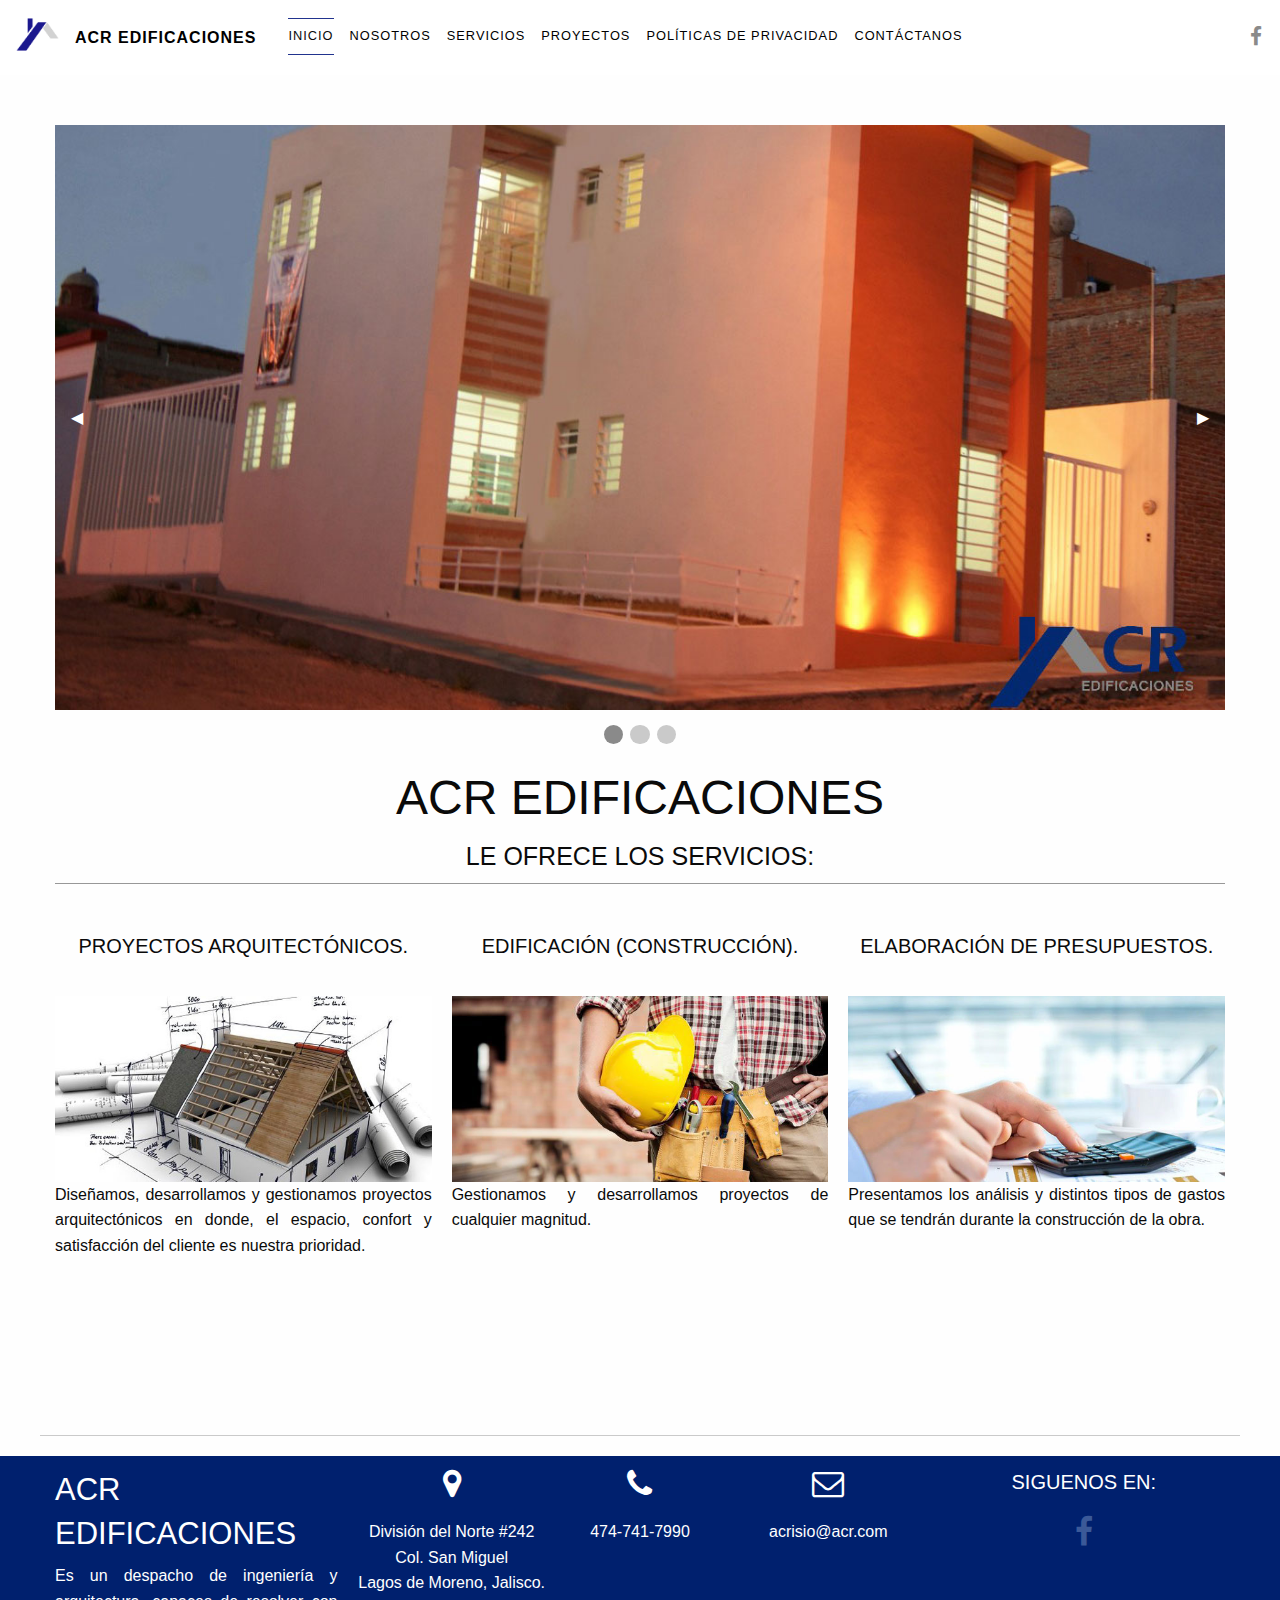
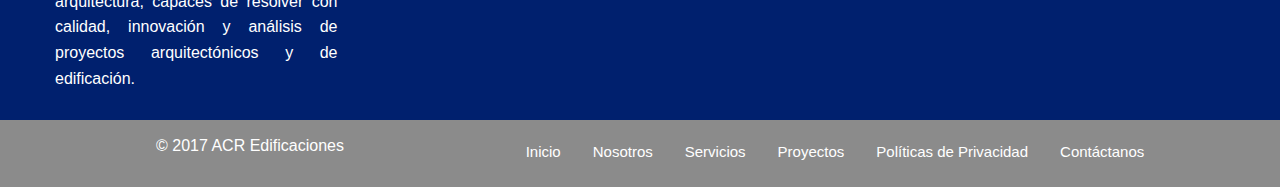
<file: index.html>
<!DOCTYPE html>
<html class="no-js" lang="es" dir="ltr">
  <head>
    <meta charset="utf-8">
    <meta http-equiv="x-ua-compatible" content="ie=edge">
    <meta name="viewport" content="width=device-width, initial-scale=1.0">
    <title>ACR Edificaciones</title>
    <!-- Font Awesome Compressed CSS -->
    <link rel="stylesheet" href="https://maxcdn.bootstrapcdn.com/font-awesome/4.7.0/css/font-awesome.min.css">
    <!-- Foundation Compressed CSS -->
    <link rel="stylesheet" href="/assets/foundation/css/foundation.min.css" />
    <!-- ACR Project Style -->
    <link rel="stylesheet" href="/assets/css/acr-style.css">
    <!-- ACR Project Queries -->
    <link rel="stylesheet" href="/assets/css/acr-queries.css">
  </head>
  <body>
    <!-- SECTION TOP BAR -->
    <section class="acr-navbar">
      <!-- Start of body below -->
      <div class="responsive-nav-social-mobile" data-responsive-toggle="responsive-nav-social" data-hide-for="medium">
        <div class="responsive-nav-social-mobile-left">
          <ul class="menu">
            <li><a href="https://www.facebook.com/"><i class="fa fa-facebook" aria-hidden="true"></i></a></li>
          </ul>
        </div>
        <div class="responsive-nav-social-mobile-right">
          <button class="menu-icon" type="button" data-toggle="responsive-nav-social"></button>
        </div>
      </div>

      <div data-sticky-container>
        <div class="top-bar responsive-nav-social" id="responsive-nav-social" data-sticky data-margin-top="0">
          <div class="top-bar-left responsive-nav-social-left" id="responsive-menu">
            <ul class="menu vertical medium-horizontal menu-hover-lines">
              <li><img src="/assets/img/home/acr-logo.png" height="33" width="43" alt=""></li>
              <li class="menu-text text-logo">ACR Edificaciones</li>
              <li class="active"><a href="#">Inicio</a></li>
              <li><a href="/aboutus.html">Nosotros</a></li>
              <li><a href="/services.html">Servicios</a></li>
              <li><a href="/projects.html">Proyectos</a></li>
              <li><a href="/privacy.html">Políticas de Privacidad</a></li>
              <li><a href="/contact.html">Contáctanos</a></li>
            </ul>
          </div>
          <div class="top-bar-right responsive-nav-social-right hide-for-small-only">
            <ul class="menu">
              <li><a href="https://www.facebook.com/"><i class="fa fa-facebook" aria-hidden="true"></i></a></li>
            </ul>
          </div>
        </div>
      </div>
    </section>

    <!-- SECTION HERO -->
    <section class="acr-hero">
      <div class="orbit grid-container" role="region" aria-label="Favorite Space Pictures" data-orbit>
        <ul class="orbit-container">
          <button class="orbit-previous"><span class="show-for-sr">Previous Slide</span>&#9664;&#xFE0E;</button>
          <button class="orbit-next"><span class="show-for-sr">Next Slide</span>&#9654;&#xFE0E;</button>
          <li class="is-active orbit-slide">
            <img class="orbit-image" src="/assets/img/home/acr-slide-1.jpg" alt="slide-1">
            <!--  <figcaption class="orbit-caption"></figcaption> -->

          </li>
          <li class="orbit-slide">
            <img class="orbit-image" <img class="orbit-image" src="/assets/img/home/acr-slide-2.jpg" alt="slide-2">
            <!-- <figcaption class="orbit-caption"></figcaption> -->

          </li>
          <li class="orbit-slide">
            <img class="orbit-image" <img class="orbit-image" src="/assets/img/home/acr-slide-3.jpg" alt="slide-3">
            <!--  <figcaption class="orbit-caption"></figcaption> -->

          </li>
        </ul>
        <nav class="orbit-bullets">
          <button class="is-active" data-slide="0"><span class="show-for-sr">First slide details.</span><span class="show-for-sr">Current Slide</span></button>
          <button data-slide="1"><span class="show-for-sr">Second slide details.</span></button>
          <button data-slide="2"><span class="show-for-sr">Third slide details.</span></button>
        </nav>
      </div>
    </section>


    <section class="acr-main">
      <div class="main-content grid-container">
        <div class="main-title">
          <h1>ACR Edificaciones</h1>
          <h4>Le ofrece los servicios:</h4>
        </div>
        <div class="main-projects">
          <div class="projects-content lay-grid-slideis1to3">
            <div class="grid-slideis1to3-is1">
              <h5>Proyectos arquitectónicos.</h5>
            </div>
            <div class="grid-slideis1to3-is2"></div>
            <div class="grid-slideis1to3-is3">
              <p class="text-justify">
                Diseñamos, desarrollamos y gestionamos proyectos arquitectónicos en
      donde, el espacio, confort y satisfacción del cliente es nuestra prioridad.
              </p>
            </div>
          </div>
        </div>
        <div class="main-building">
          <div class="building-content lay-grid-slideis1to3">
            <div class="grid-slideis1to3-is1">
              <h5>Edificación (construcción).</h5>
            </div>
            <div class="grid-slideis1to3-is2"></div>
            <div class="grid-slideis1to3-is3">
                <p class="text-justify">Gestionamos y desarrollamos proyectos de cualquier magnitud.</p>
            </div>
          </div>
        </div>
        <div class="main-budget">
          <div class="budget-content lay-grid-slideis1to3">
            <div class="grid-slideis1to3-is1">
              <h5>Elaboración de presupuestos.</h5>
            </div>
            <div class="grid-slideis1to3-is2"></div>
            <div class="grid-slideis1to3-is3">
              <p class="text-justify">
                Presentamos los análisis y distintos tipos de gastos que se tendrán durante la construcción de la obra.
              </p>
            </div>
          </div>
        </div>
      </div>
      <hr>
    </section>





    <!-- SECTION FOOTER -->
    <section class="acr-footer">
      <div class="acr-footer-content">
        <!-- FOOTER UP -->
        <div class="acr-footer-enterprise footer-slideis1">

          <div class="enterprise-content grid-container">
            <!-- ENTERPRISE -->
            <div class="brand">
              <h3>ACR Edificaciones</h3>
              <p class="text-justify">Es un despacho de ingeniería y arquitectura, capaces de resolver con calidad, innovación y análisis de proyectos arquitectónicos y de edificación.</p>
            </div>
            <!-- CONTACT -->
            <div class="contacts">

              <div class="contacts-content">

                <div class="address">
                  <p class="text-center"><i class="fa fa-map-marker fa-2x" aria-hidden="true"></i></p>
                  <p class="text-center"><a href="/contact.html">División del Norte #242 <br> Col. San Miguel <br>Lagos de Moreno, Jalisco.</a></p>
                </div>
                <div class="phone">
                  <p class="text-center"><i class="fa fa-phone fa-2x" aria-hidden="true"></i></p>
                  <p class="text-center"><a href="474-741-7990">474-741-7990</a></p>
                </div>
                <div class="email">
                  <p class="text-center"><i class="fa fa-envelope-o fa-2x" aria-hidden="true"></i></p>
                  <p class="text-center"><a href="acrisio@acr.com">acrisio@acr.com</a></p>
                </div>
              </div>
            </div>
            <!-- SOCIAL -->
            <div class="social">
              <h5>Siguenos en:</h5>
              <a href="#" class="social-icon-button facebook"><i class="fa fa-facebook" aria-hidden="true"></i><span></span></a>
            </div>
          </div>
        </div>

        <!-- FOOTER DOWN -->
        <div class="acr-footer-links footer-slideis2">
          <div class="links-content grid-container">
           <div class="year-made">
             <p>© 2017 ACR Edificaciones</p>
           </div>
           <div class="sub-menu">
             <ul class="menu menu-footer">
               <li><a href="/">Inicio</a></li>
               <li><a href="/aboutus.html">Nosotros</a></li>
               <li><a href="/services.html">Servicios</a></li>
               <li><a href="/projects.html">Proyectos</a></li>
               <li><a href="/privacy.html">Políticas de Privacidad</a></li>
               <li><a href="/contact.html">Contáctanos</a></li>
             </ul>
           </div>
        </div>
      </div>
    </section>


    <script src="/assets/foundation/js/vendor/jquery.js"></script>
    <script src="/assets/foundation/js/vendor/what-input.js"></script>
    <script src="/assets/foundation/js/vendor/foundation.min.js"></script>
    <script>
      $(document).foundation();
    </script>

  </body>
</html>
</file>
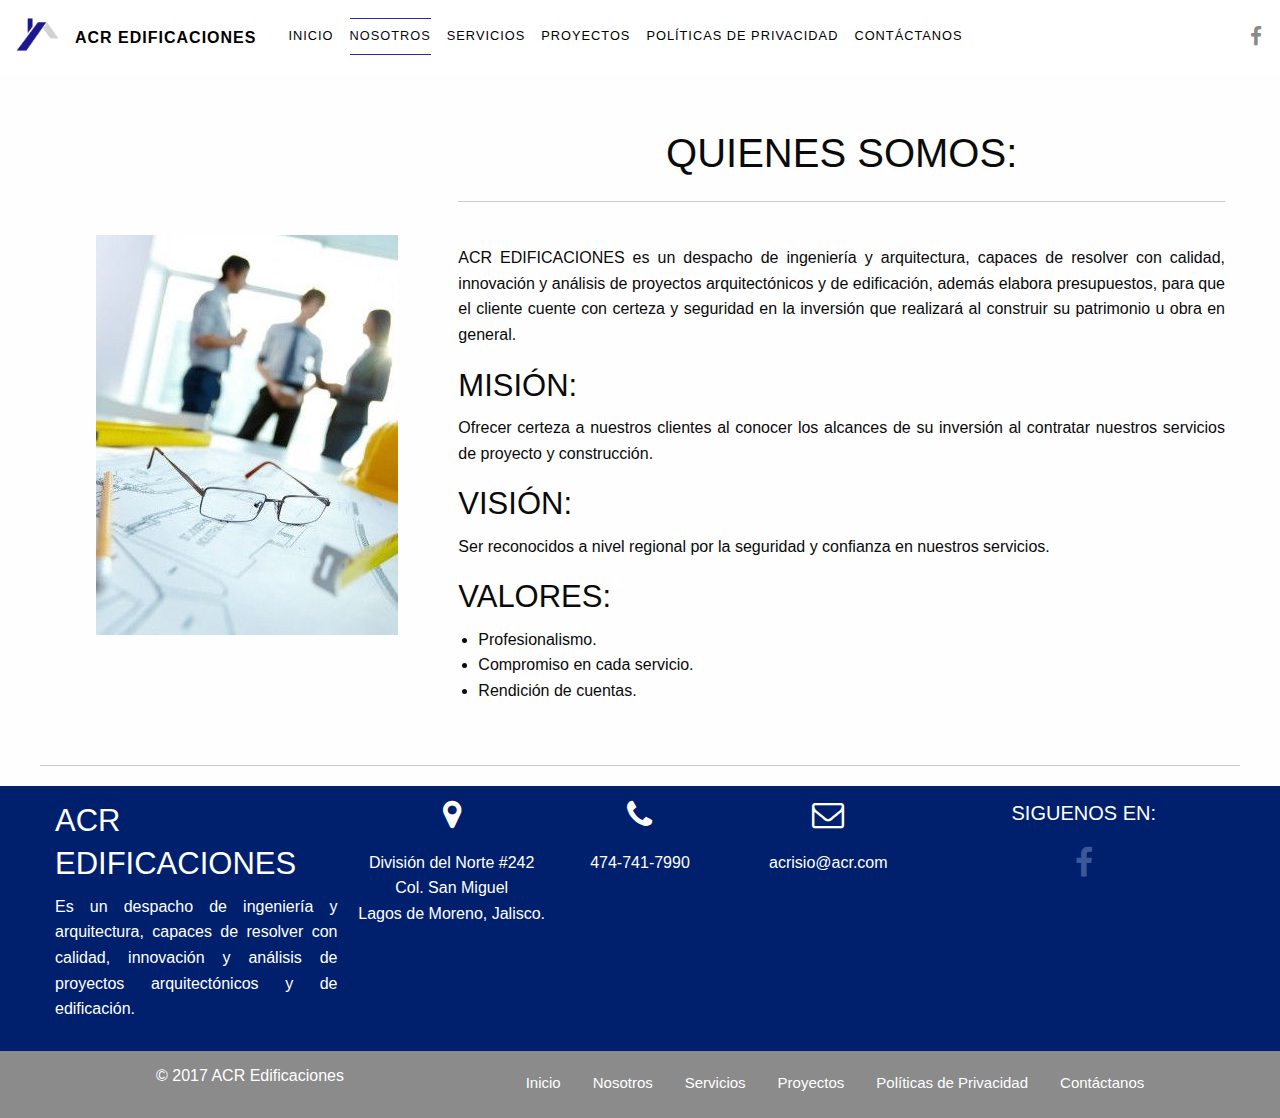
<file: aboutus.html>
<!DOCTYPE html>
<html>
  <head>
    <meta charset="utf-8">
    <meta http-equiv="x-ua-compatible" content="ie=edge">
    <meta name="viewport" content="width=device-width, initial-scale=1.0">
    <title>About Us - ACR Edificaciones</title>
    <link href="https://fonts.googleapis.com/css?family=Open+Sans" rel="stylesheet">
    <!-- Font Awesome Compressed CSS -->
    <link rel="stylesheet" href="https://maxcdn.bootstrapcdn.com/font-awesome/4.7.0/css/font-awesome.min.css">
    <!-- Foundation Compressed CSS -->
    <link rel="stylesheet" href="/assets/foundation/css/foundation.min.css" />
    <!-- ACR Project Fonts -->
    <link rel="stylesheet" href="/assets/css/acr-fonts.css" />
    <!-- ACR Project Style -->
    <link rel="stylesheet" href="/assets/css/acr-style.css">
    <!-- ACR Project Queries -->
    <link rel="stylesheet" href="/assets/css/acr-queries.css">
  </head>
  <body>
    <!-- SECTION TOP BAR -->
    <section class="acr-navbar">
      <!-- Start of body below -->
      <div class="responsive-nav-social-mobile" data-responsive-toggle="responsive-nav-social" data-hide-for="medium">
        <div class="responsive-nav-social-mobile-left">
          <ul class="menu">
            <li><a href="https://www.facebook.com/"><i class="fa fa-facebook" aria-hidden="true"></i></a></li>
          </ul>
        </div>
        <div class="responsive-nav-social-mobile-right">
          <button class="menu-icon" type="button" data-toggle="responsive-nav-social"></button>
        </div>
      </div>

      <div data-sticky-container>
        <div class="top-bar responsive-nav-social" id="responsive-nav-social" data-sticky data-margin-top="0">
          <div class="top-bar-left responsive-nav-social-left" id="responsive-menu">
            <ul class="menu vertical medium-horizontal menu-hover-lines">
              <li><img src="/assets/img/home/acr-logo.png" height="33" width="43" alt=""></li>
              <li class="menu-text text-logo">ACR Edificaciones</li>
              <li><a href="/">Inicio</a></li>
              <li class="active"><a href="#">Nosotros</a></li>
              <li><a href="/services.html">Servicios</a></li>
              <li><a href="/projects.html">Proyectos</a></li>
              <li><a href="/privacy.html">Políticas de Privacidad</a></li>
              <li><a href="/contact.html">Contáctanos</a></li>
            </ul>
          </div>
          <div class="top-bar-right responsive-nav-social-right hide-for-small-only">
            <ul class="menu">
              <li><a href="https://www.facebook.com/"><i class="fa fa-facebook" aria-hidden="true"></i></a></li>
            </ul>
          </div>
        </div>
      </div>
    </section>


    <section class="acr-aboutus">
      <div class="aboutus-content grid-container">

        <div class="title">
          <h2 class="text-center">Quienes somos:</h2>
          <hr>
        </div>
        <div class="desc">
          <p class="text-justify">
            ACR EDIFICACIONES es un despacho de ingeniería y arquitectura, capaces de resolver con calidad, innovación y análisis de proyectos arquitectónicos y de edificación, además elabora presupuestos, para que el cliente cuente con certeza y seguridad en la inversión que realizará al construir su patrimonio u obra en general.
          </p>


          <h3>Misión:</h3>
          <p class="text-justify">Ofrecer certeza a nuestros clientes al conocer los alcances de su inversión al contratar nuestros servicios de proyecto y construcción.</p>

          <h3>Visión:</h3>
          <p class="text-justify">Ser reconocidos a nivel regional por la seguridad y confianza en nuestros servicios.</p>

          <!--
          <h3>Objetivo:</h3>
          <p class="text-justify">Posicionamiento en el mercado. (Servir con responsabilidad, en relación al cliente o servicio).</p> -->

          <h3>Valores:</h3>
          <ul>
            <li>Profesionalismo.</li>
            <li>Compromiso en cada servicio.</li>
            <li>Rendición de cuentas.</li>
          </ul>
        </div>
        <div class="image">
          <img src="/assets/img/aboutus/acr-aboutus.jpg" alt="">
        </div>
      </div>
      <hr>
    </section>

    <!-- SECTION FOOTER -->
    <section class="acr-footer">
      <div class="acr-footer-content">
        <!-- FOOTER UP -->
        <div class="acr-footer-enterprise footer-slideis1">

          <div class="enterprise-content grid-container">
            <!-- ENTERPRISE -->
            <div class="brand">
              <h3>ACR Edificaciones</h3>
              <p class="text-justify">Es un despacho de ingeniería y arquitectura, capaces de resolver con calidad, innovación y análisis de proyectos arquitectónicos y de edificación.</p>
            </div>
            <!-- CONTACT -->
            <div class="contacts">

              <div class="contacts-content">

                <div class="address">
                  <p class="text-center"><i class="fa fa-map-marker fa-2x" aria-hidden="true"></i></p>
                  <p class="text-center"><a href="/contact.html">División del Norte #242 <br> Col. San Miguel <br>Lagos de Moreno, Jalisco.</a></p>
                </div>
                <div class="phone">
                  <p class="text-center"><i class="fa fa-phone fa-2x" aria-hidden="true"></i></p>
                  <p class="text-center"><a href="474-741-7990">474-741-7990</a></p>
                </div>
                <div class="email">
                  <p class="text-center"><i class="fa fa-envelope-o fa-2x" aria-hidden="true"></i></p>
                  <p class="text-center"><a href="acrisio@acr.com">acrisio@acr.com</a></p>
                </div>
              </div>
            </div>
            <!-- SOCIAL -->
            <div class="social">
              <h5>Siguenos en:</h5>
              <a href="#" class="social-icon-button facebook"><i class="fa fa-facebook" aria-hidden="true"></i><span></span></a>
            </div>
          </div>
        </div>

        <!-- FOOTER DOWN -->
        <div class="acr-footer-links footer-slideis2">
          <div class="links-content grid-container">
           <div class="year-made">
             <p>© 2017 ACR Edificaciones</p>
           </div>
           <div class="sub-menu">
             <ul class="menu menu-footer">
               <li><a href="/">Inicio</a></li>
               <li><a href="/aboutus.html">Nosotros</a></li>
               <li><a href="/services.html">Servicios</a></li>
               <li><a href="/projects.html">Proyectos</a></li>
               <li><a href="/privacy.html">Políticas de Privacidad</a></li>
               <li><a href="/contact.html">Contáctanos</a></li>
             </ul>
           </div>
        </div>
      </div>
    </section>


    <script src="/assets/foundation/js/vendor/jquery.js"></script>
    <script src="/assets/foundation/js/vendor/what-input.js"></script>
    <script src="/assets/foundation/js/vendor/foundation.min.js"></script>
    <script>
      $(document).foundation();
    </script>
  </body>
</html>
</file>
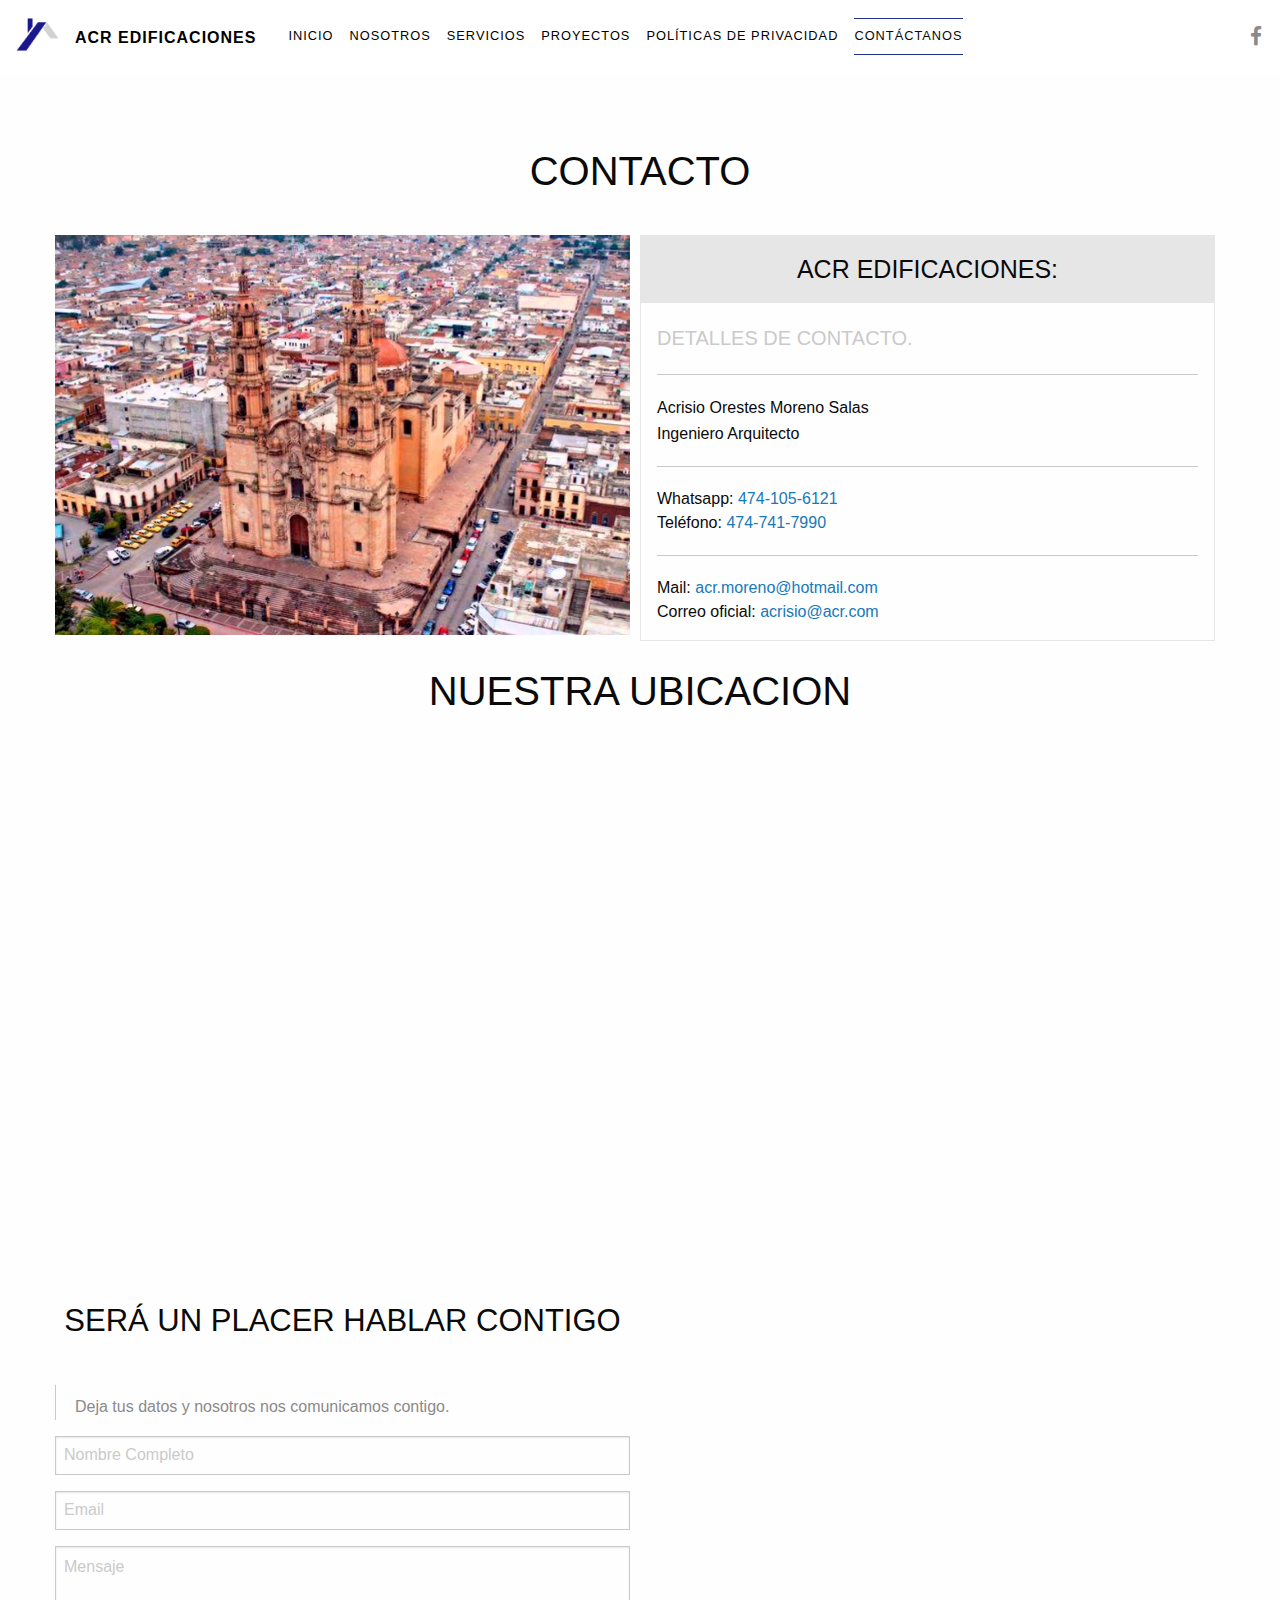
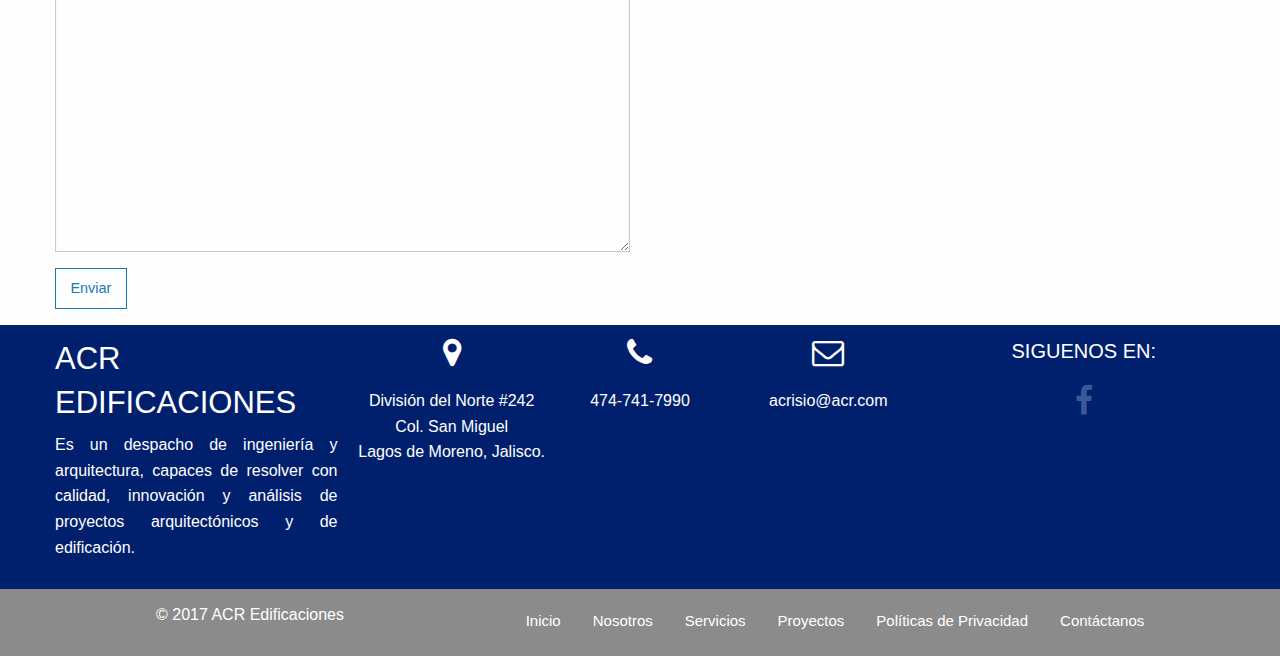
<file: contact.html>
<!DOCTYPE html>
<html>
  <head>
    <meta charset="utf-8">
    <meta http-equiv="x-ua-compatible" content="ie=edge">
    <meta name="viewport" content="width=device-width, initial-scale=1.0">
    <title>Contacto - ACR Edificaciones</title>
    <link href="https://fonts.googleapis.com/css?family=Open+Sans" rel="stylesheet">
    <!-- Font Awesome Compressed CSS -->
    <link rel="stylesheet" href="https://maxcdn.bootstrapcdn.com/font-awesome/4.7.0/css/font-awesome.min.css">
    <!-- Foundation Compressed CSS -->
    <link rel="stylesheet" href="/assets/foundation/css/foundation.min.css" />
    <!-- ACR Project Fonts -->
    <link rel="stylesheet" href="/assets/css/acr-fonts.css" />
    <!-- ACR Project Style -->
    <link rel="stylesheet" href="/assets/css/acr-style.css">
    <!-- ACR Project Queries -->
    <link rel="stylesheet" href="/assets/css/acr-queries.css">
  </head>
  <body>
    <!-- SECTION TOP BAR -->
    <section class="acr-navbar">
      <!-- Start of body below -->
      <div class="responsive-nav-social-mobile" data-responsive-toggle="responsive-nav-social" data-hide-for="medium">
        <div class="responsive-nav-social-mobile-left">
          <ul class="menu">
            <li><a href="https://www.facebook.com/"><i class="fa fa-facebook" aria-hidden="true"></i></a></li>
          </ul>
        </div>
        <div class="responsive-nav-social-mobile-right">
          <button class="menu-icon" type="button" data-toggle="responsive-nav-social"></button>
        </div>
      </div>

      <div data-sticky-container>
        <div class="top-bar responsive-nav-social" id="responsive-nav-social" data-sticky data-margin-top="0">
          <div class="top-bar-left responsive-nav-social-left" id="responsive-menu">
            <ul class="menu vertical medium-horizontal menu-hover-lines">
              <li><img src="/assets/img/home/acr-logo.png" height="33" width="43" alt=""></li>
              <li class="menu-text text-logo">ACR Edificaciones</li>
              <li><a href="/">Inicio</a></li>
              <li><a href="/aboutus.html">Nosotros</a></li>
              <li><a href="/services.html">Servicios</a></li>
              <li><a href="/projects.html">Proyectos</a></li>
              <li><a href="/privacy.html">Políticas de Privacidad</a></li>
              <li class="active"><a href="#">Contáctanos</a></li>
            </ul>
          </div>
          <div class="top-bar-right responsive-nav-social-right hide-for-small-only">
            <ul class="menu">
              <li><a href="https://www.facebook.com/"><i class="fa fa-facebook" aria-hidden="true"></i></a></li>
            </ul>
          </div>
        </div>
      </div>
    </section>

    <section class="acr-contact">
      <div class="acr-contact-content grid-container">
        <div class="contact-card-title lay-flex flex-center">
           <h2>Contacto</h2>
        </div>
        <div class="contact-card-image"></div>
        <div class="contact-card-content">
          <div class="card">
              <div class="card-divider lay-flex flex-center">
                <h4>ACR Edificaciones:</h4>
              </div>
              <div class="card-section">
                <h4><small>Detalles de contacto.</small></h4>
                <hr>
                <p>
                  Acrisio Orestes Moreno Salas <br>
                  Ingeniero Arquitecto <br>
                  <hr>
                  Whatsapp: <a href="474-105-6121">474-105-6121</a><br>
                  Teléfono: <a href="474-741-7990">474-741-7990</a><br>
                  <hr>
                  Mail: <a href="acr.moreno@hotmail.com">acr.moreno@hotmail.com</a><br>
                  Correo oficial: <a href="acrisio@acr.com">acrisio@acr.com</a><br>
                </p>
              </div>
            </div>
        </div>
        <div class="contact-map-title lay-flex flex-center">
          <h2>Nuestra Ubicacion</h2>
        </div>
        <div class="contact-map-content"><iframe src="https://www.google.com/maps/embed?pb=!1m18!1m12!1m3!1d3715.6391911657665!2d-101.93281348506163!3d21.364722485817307!2m3!1f0!2f0!3f0!3m2!1i1024!2i768!4f13.1!3m3!1m2!1s0x842bd24c3fd7f3ad%3A0x15b57fd3280bc050!2sAv+Divisi%C3%B3n+del+Nte+242%2C+San+Miguel%2C+47420+Lagos+de+Moreno%2C+Jal.!5e0!3m2!1ses-419!2smx!4v1504514683412" width="100%" height="100%" frameborder="0" style="border:0" allowfullscreen></iframe></div>
        <div class="contact-form-title lay-flex flex-center">
          <h3 class="contact-us-header">Será un placer hablar contigo</h3>
        </div>
        <div class="contact-form-content">
          <blockquote>Deja tus datos y nosotros nos comunicamos contigo.</blockquote>
          <form class="contact-us-form">
              <input type="text" placeholder="Nombre Completo">
              <input type="email" placeholder="Email">
              <textarea name="message" id="" rows="12" placeholder="Mensaje"></textarea>
              <div class="contact-us-form-actions">
                <input type="submit" class="hollow button" value="Enviar" />
              </div>
            </form>
        </div>
      </div>
    </section>


    <!-- SECTION FOOTER -->
    <section class="acr-footer">
      <div class="acr-footer-content">
        <!-- FOOTER UP -->
        <div class="acr-footer-enterprise footer-slideis1">

          <div class="enterprise-content grid-container">
            <!-- ENTERPRISE -->
            <div class="brand">
              <h3>ACR Edificaciones</h3>
              <p class="text-justify">Es un despacho de ingeniería y arquitectura, capaces de resolver con calidad, innovación y análisis de proyectos arquitectónicos y de edificación.</p>
            </div>
            <!-- CONTACT -->
            <div class="contacts">
              <div class="contacts-content">
                <div class="address">
                  <p class="text-center"><i class="fa fa-map-marker fa-2x" aria-hidden="true"></i></p>
                  <p class="text-center"><a href="/contact.html">División del Norte #242 <br> Col. San Miguel <br>Lagos de Moreno, Jalisco.</a></p>
                </div>
                <div class="phone">
                  <p class="text-center"><i class="fa fa-phone fa-2x" aria-hidden="true"></i></p>
                  <p class="text-center"><a href="474-741-7990">474-741-7990</a></p>
                </div>
                <div class="email">
                  <p class="text-center"><i class="fa fa-envelope-o fa-2x" aria-hidden="true"></i></p>
                  <p class="text-center"><a href="acrisio@acr.com">acrisio@acr.com</a></p>
                </div>
              </div>
            </div>
            <!-- SOCIAL -->
            <div class="social">
              <h5>Siguenos en:</h5>
              <a href="#" class="social-icon-button facebook"><i class="fa fa-facebook" aria-hidden="true"></i><span></span></a>
            </div>
          </div>
        </div>

        <!-- FOOTER DOWN -->
        <div class="acr-footer-links footer-slideis2">
          <div class="links-content grid-container">
           <div class="year-made">
             <p>© 2017 ACR Edificaciones</p>
           </div>
           <div class="sub-menu">
             <ul class="menu menu-footer">
               <li><a href="/">Inicio</a></li>
               <li><a href="/aboutus.html">Nosotros</a></li>
               <li><a href="/services.html">Servicios</a></li>
               <li><a href="/projects.html">Proyectos</a></li>
               <li><a href="/privacy.html">Políticas de Privacidad</a></li>
               <li><a href="/contact.html">Contáctanos</a></li>
             </ul>
           </div>
        </div>
      </div>
    </section>


    <script src="/assets/foundation/js/vendor/jquery.js"></script>
    <script src="/assets/foundation/js/vendor/what-input.js"></script>
    <script src="/assets/foundation/js/vendor/foundation.min.js"></script>
    <script>
      $(document).foundation();
    </script>

  </body>
</html>
</file>
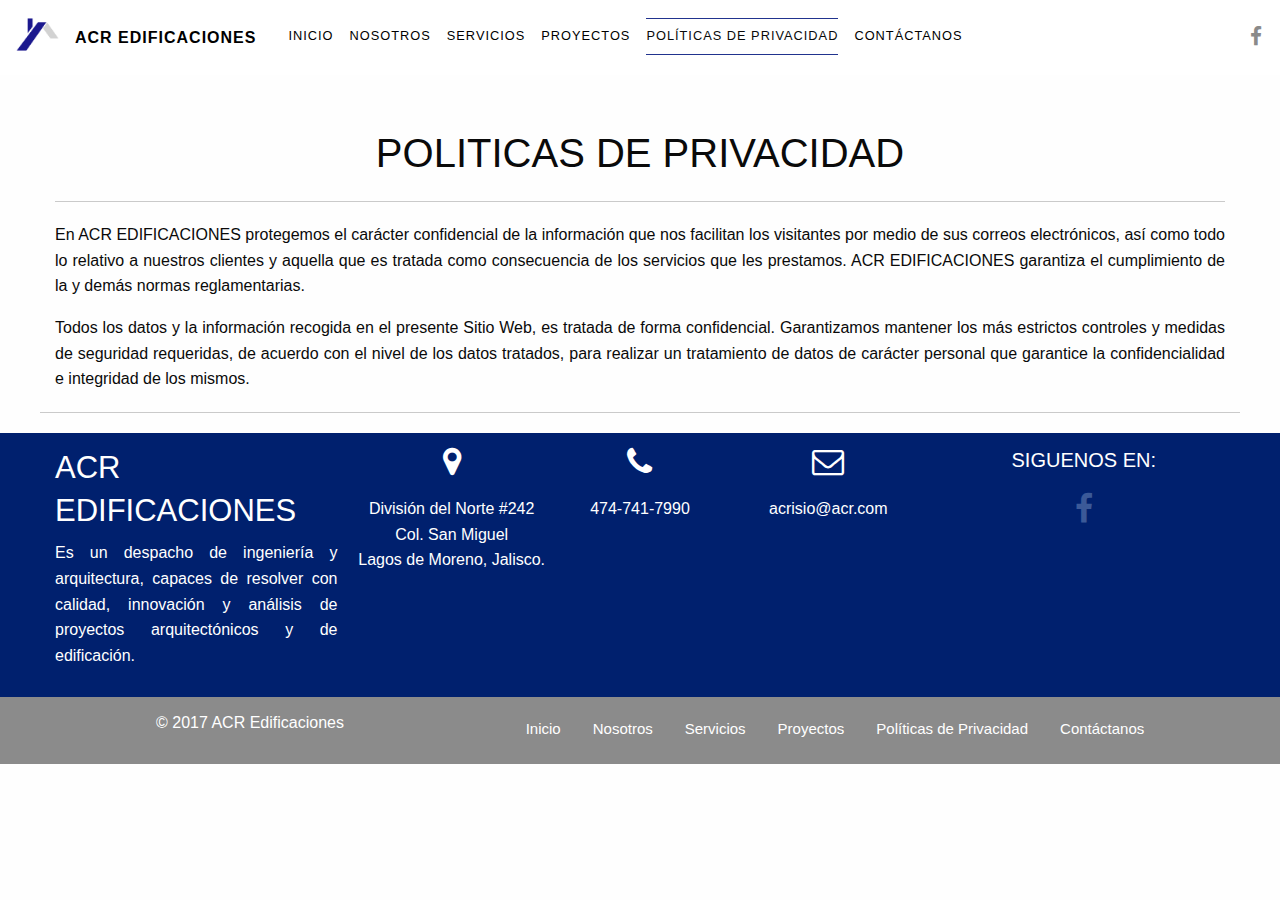
<file: privacy.html>
<!DOCTYPE html>
<html>
  <head>
    <meta charset="utf-8">
    <meta http-equiv="x-ua-compatible" content="ie=edge">
    <meta name="viewport" content="width=device-width, initial-scale=1.0">
    <title>Politicas de Privacidad - ACR Edificaciones</title>
    <link href="https://fonts.googleapis.com/css?family=Open+Sans" rel="stylesheet">
    <!-- Font Awesome Compressed CSS -->
    <link rel="stylesheet" href="https://maxcdn.bootstrapcdn.com/font-awesome/4.7.0/css/font-awesome.min.css">
    <!-- Foundation Compressed CSS -->
    <link rel="stylesheet" href="/assets/foundation/css/foundation.min.css" />
    <!-- ACR Project Fonts -->
    <link rel="stylesheet" href="/assets/css/acr-fonts.css" />
    <!-- ACR Project Style -->
    <link rel="stylesheet" href="/assets/css/acr-style.css">
    <!-- ACR Project Queries -->
    <link rel="stylesheet" href="/assets/css/acr-queries.css">
  </head>
  <body>
    <!-- SECTION TOP BAR -->
    <section class="acr-navbar">
      <!-- Start of body below -->
      <div class="responsive-nav-social-mobile" data-responsive-toggle="responsive-nav-social" data-hide-for="medium">
        <div class="responsive-nav-social-mobile-left">
          <ul class="menu">
            <li><a href="https://www.facebook.com/"><i class="fa fa-facebook" aria-hidden="true"></i></a></li>
          </ul>
        </div>
        <div class="responsive-nav-social-mobile-right">
          <button class="menu-icon" type="button" data-toggle="responsive-nav-social"></button>
        </div>
      </div>

      <div data-sticky-container>
        <div class="top-bar responsive-nav-social" id="responsive-nav-social" data-sticky data-margin-top="0">
          <div class="top-bar-left responsive-nav-social-left" id="responsive-menu">
            <ul class="menu vertical medium-horizontal menu-hover-lines">
              <li><img src="/assets/img/home/acr-logo.png" height="33" width="43" alt=""></li>
              <li class="menu-text text-logo">ACR Edificaciones</li>
              <li><a href="/">Inicio</a></li>
              <li><a href="/aboutus.html">Nosotros</a></li>
              <li><a href="/services.html">Servicios</a></li>
              <li><a href="/projects.html">Proyectos</a></li>
              <li class="active"><a href="#">Políticas de Privacidad</a></li>
              <li><a href="/contact.html">Contáctanos</a></li>
            </ul>
          </div>
          <div class="top-bar-right responsive-nav-social-right hide-for-small-only">
            <ul class="menu">
              <li><a href="https://www.facebook.com/"><i class="fa fa-facebook" aria-hidden="true"></i></a></li>
            </ul>
          </div>
        </div>
      </div>
    </section>

    <section class="acr-privacy">
      <div class="acr-privacy-content grid-container">
        <h2 class="privacy-title">Politicas de Privacidad</h2>
        <hr>
        <p class="text-justify">
          En ACR EDIFICACIONES protegemos el carácter confidencial de la información que nos facilitan los visitantes por medio de sus correos electrónicos, así como todo lo relativo a nuestros clientes y aquella que es tratada como consecuencia de los servicios que les prestamos. ACR EDIFICACIONES garantiza el cumplimiento de la
          y demás normas reglamentarias.
        </p>
        <p class="text-justify">Todos los datos y la información recogida en el presente Sitio Web, es tratada de forma confidencial. Garantizamos mantener los más estrictos controles y medidas de seguridad requeridas, de acuerdo con el nivel de los datos tratados, para realizar un tratamiento de datos de carácter personal que garantice la confidencialidad e integridad de los mismos.</p>
      </div>
      <hr>
    </section>

    <!-- SECTION FOOTER -->
    <section class="acr-footer">
      <div class="acr-footer-content">
        <!-- FOOTER UP -->
        <div class="acr-footer-enterprise footer-slideis1">

          <div class="enterprise-content grid-container">
            <!-- ENTERPRISE -->
            <div class="brand">
              <h3>ACR Edificaciones</h3>
              <p class="text-justify">Es un despacho de ingeniería y arquitectura, capaces de resolver con calidad, innovación y análisis de proyectos arquitectónicos y de edificación.</p>
            </div>
            <!-- CONTACT -->
            <div class="contacts">

              <div class="contacts-content">

                <div class="address">
                  <p class="text-center"><i class="fa fa-map-marker fa-2x" aria-hidden="true"></i></p>
                  <p class="text-center"><a href="/contact.html">División del Norte #242 <br> Col. San Miguel <br>Lagos de Moreno, Jalisco.</a></p>
                </div>
                <div class="phone">
                  <p class="text-center"><i class="fa fa-phone fa-2x" aria-hidden="true"></i></p>
                  <p class="text-center"><a href="474-741-7990">474-741-7990</a></p>
                </div>
                <div class="email">
                  <p class="text-center"><i class="fa fa-envelope-o fa-2x" aria-hidden="true"></i></p>
                  <p class="text-center"><a href="acrisio@acr.com">acrisio@acr.com</a></p>
                </div>
              </div>
            </div>
            <!-- SOCIAL -->
            <div class="social">
              <h5>Siguenos en:</h5>
              <a href="#" class="social-icon-button facebook"><i class="fa fa-facebook" aria-hidden="true"></i><span></span></a>
            </div>
          </div>
        </div>

        <!-- FOOTER DOWN -->
        <div class="acr-footer-links footer-slideis2">
          <div class="links-content grid-container">
           <div class="year-made">
             <p>© 2017 ACR Edificaciones</p>
           </div>
           <div class="sub-menu">
             <ul class="menu menu-footer">
               <li><a href="/">Inicio</a></li>
               <li><a href="/aboutus.html">Nosotros</a></li>
               <li><a href="/services.html">Servicios</a></li>
               <li><a href="/projects.html">Proyectos</a></li>
               <li><a href="/privacy.html">Políticas de Privacidad</a></li>
               <li><a href="/contact.html">Contáctanos</a></li>
             </ul>
           </div>
        </div>
      </div>
    </section>


    <script src="/assets/foundation/js/vendor/jquery.js"></script>
    <script src="/assets/foundation/js/vendor/what-input.js"></script>
    <script src="/assets/foundation/js/vendor/foundation.min.js"></script>
    <script>
      $(document).foundation();
    </script>

  </body>
</html>
</file>
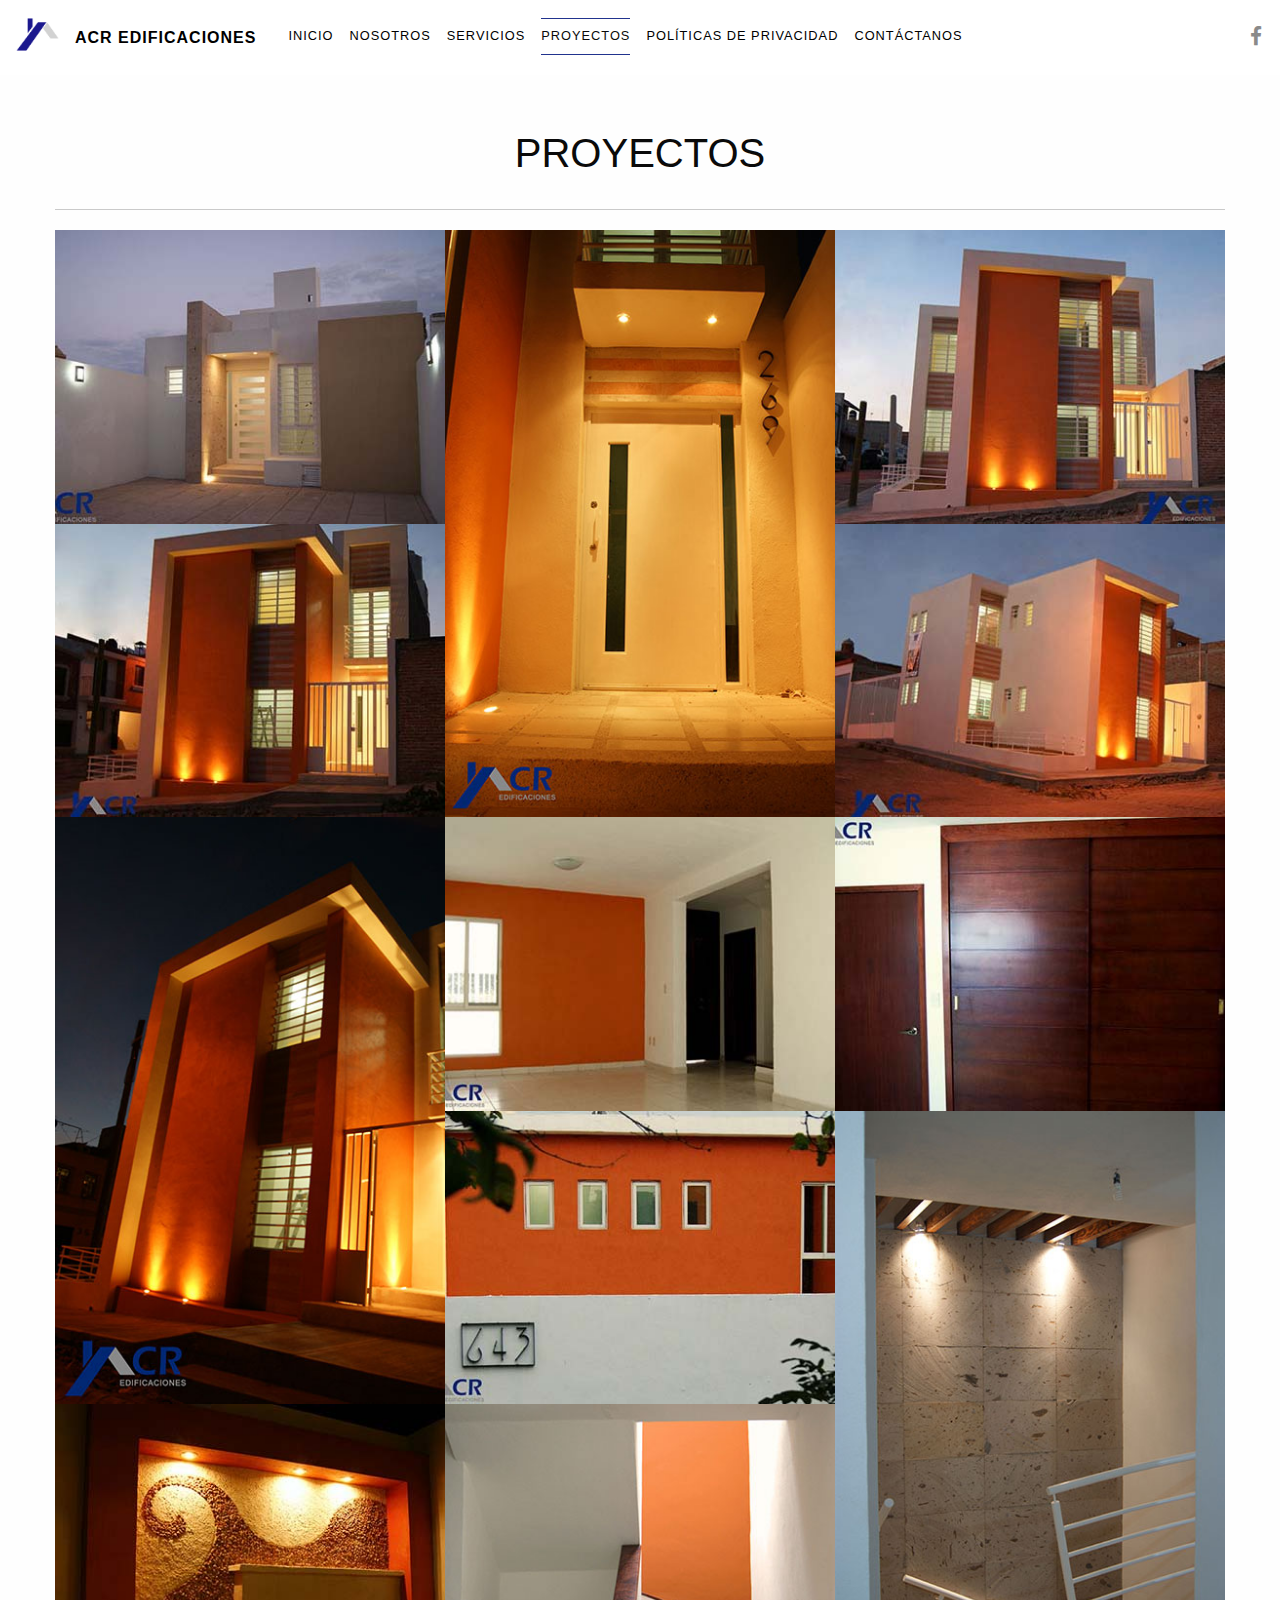
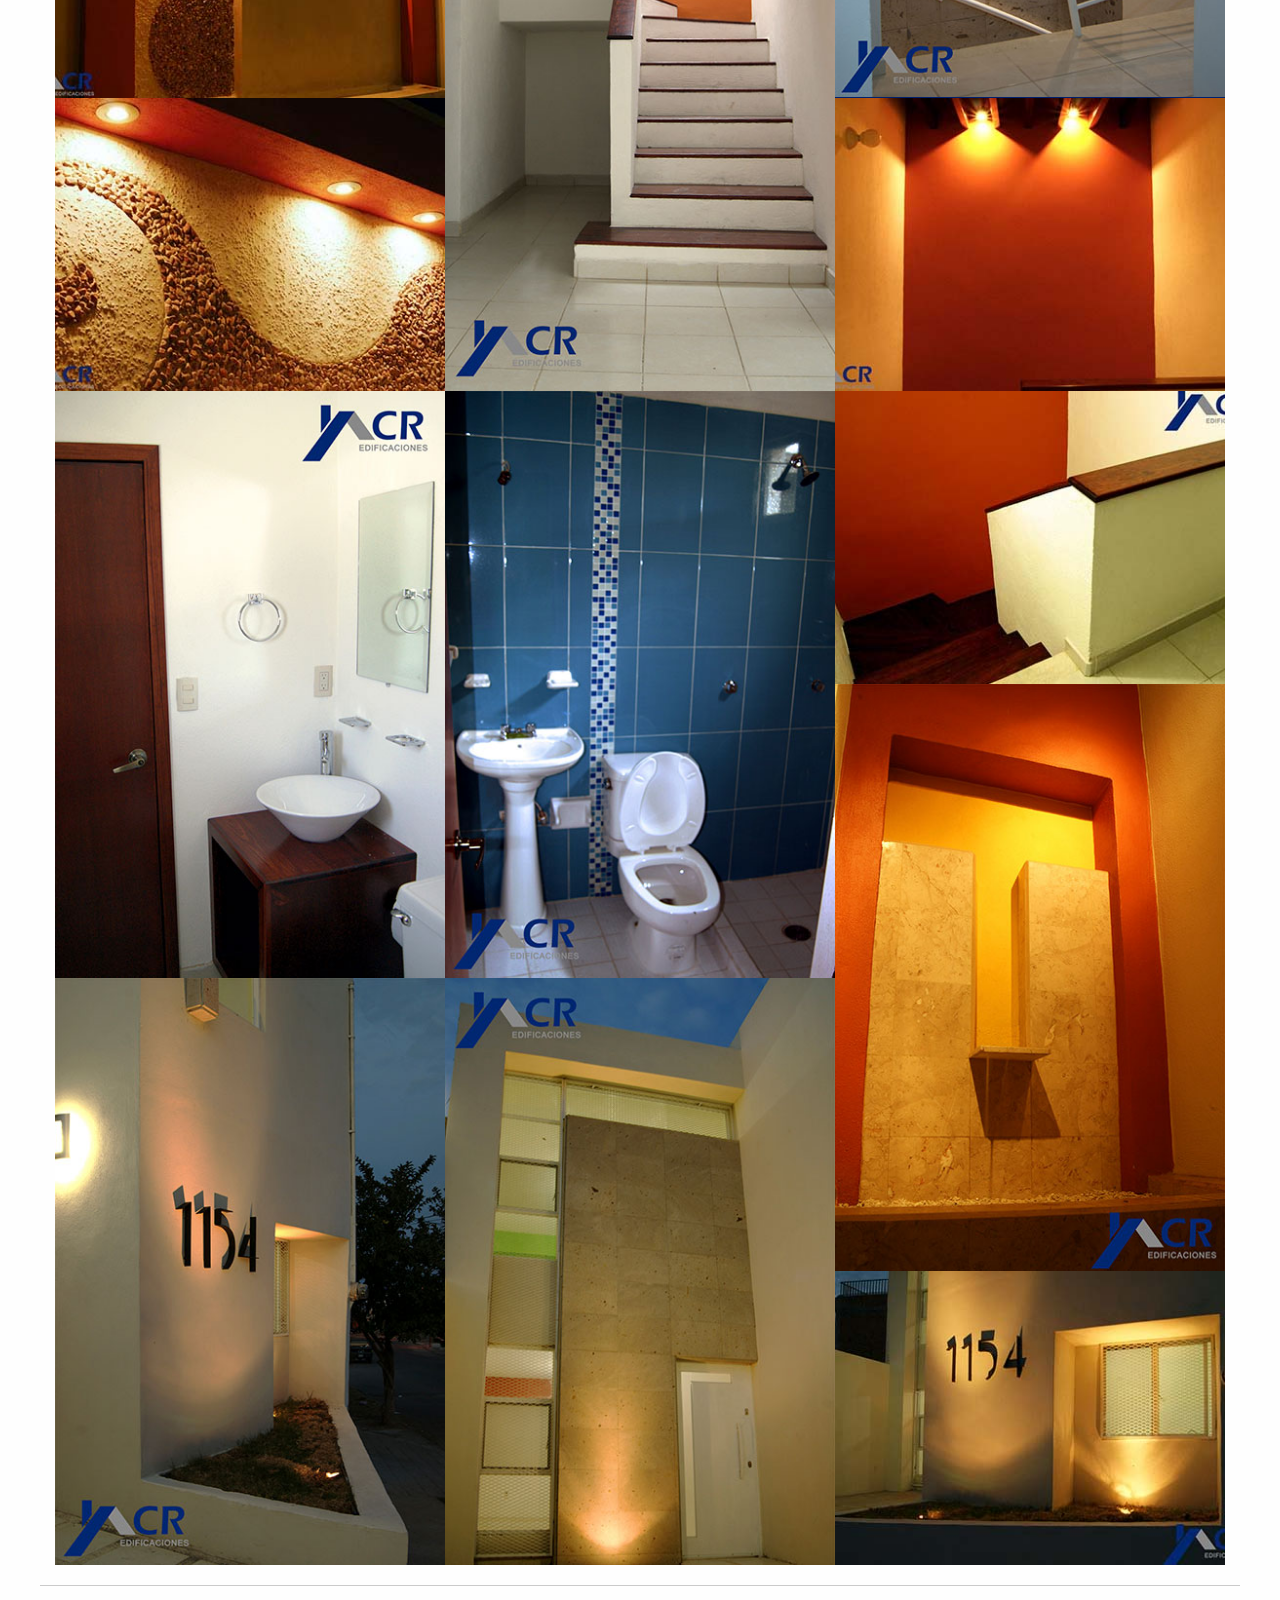
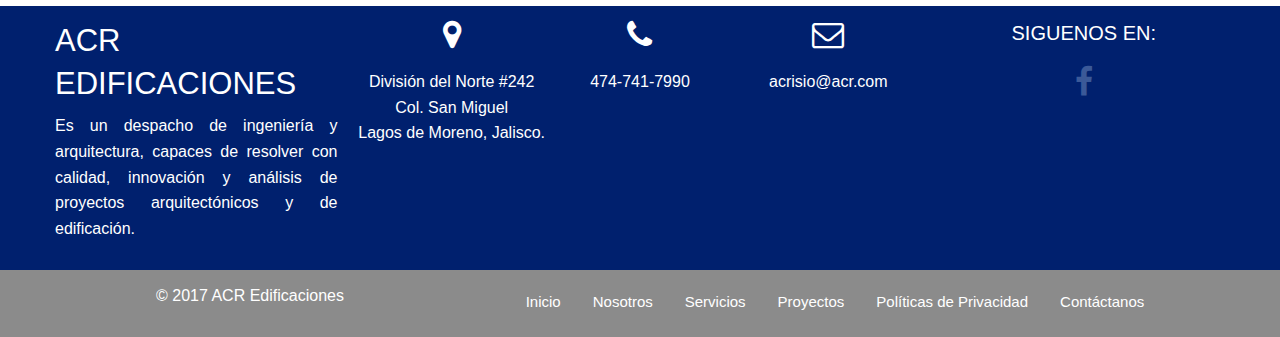
<file: projects.html>
<!DOCTYPE html>
<html class="no-js" lang="en" dir="ltr">
  <head>
    <meta charset="utf-8">
    <meta http-equiv="x-ua-compatible" content="ie=edge">
    <meta name="viewport" content="width=device-width, initial-scale=1.0">
    <title>Proyectos - ACR Edificaciones</title>
    <!-- Font Awesome Compressed CSS -->
    <link rel="stylesheet" href="https://maxcdn.bootstrapcdn.com/font-awesome/4.7.0/css/font-awesome.min.css">
    <!-- Foundation Compressed CSS -->
    <link rel="stylesheet" href="/assets/foundation/css/foundation.min.css" />
    <!-- ACR Project Style -->
    <link rel="stylesheet" href="/assets/css/acr-style.css">
    <!-- ACR Project Queries -->
    <link rel="stylesheet" href="/assets/css/acr-queries.css">
  </head>
  <body>
    <!-- SECTION TOP BAR -->
    <section class="acr-navbar">
      <!-- Start of body below -->
      <div class="responsive-nav-social-mobile" data-responsive-toggle="responsive-nav-social" data-hide-for="medium">
        <div class="responsive-nav-social-mobile-left">
          <ul class="menu">
            <li><a href="https://www.facebook.com/"><i class="fa fa-facebook" aria-hidden="true"></i></a></li>
          </ul>
        </div>
        <div class="responsive-nav-social-mobile-right">
          <button class="menu-icon" type="button" data-toggle="responsive-nav-social"></button>
        </div>
      </div>

      <div data-sticky-container>
        <div class="top-bar responsive-nav-social" id="responsive-nav-social" data-sticky data-margin-top="0">
          <div class="top-bar-left responsive-nav-social-left" id="responsive-menu">
            <ul class="menu vertical medium-horizontal menu-hover-lines">
              <li><img src="/assets/img/home/acr-logo.png" height="33" width="43" alt=""></li>
              <li class="menu-text text-logo">ACR Edificaciones</li>
              <li><a href="/">Inicio</a></li>
              <li><a href="/aboutus.html">Nosotros</a></li>
              <li><a href="/services.html">Servicios</a></li>
              <li class="active"><a href="#">Proyectos</a></li>
              <li><a href="/privacy.html">Políticas de Privacidad</a></li>
              <li><a href="/contact.html">Contáctanos</a></li>
            </ul>
          </div>
          <div class="top-bar-right responsive-nav-social-right hide-for-small-only">
            <ul class="menu">
              <li><a href="https://www.facebook.com/"><i class="fa fa-facebook" aria-hidden="true"></i></a></li>
            </ul>
          </div>
        </div>
      </div>
    </section>

    <section class="acr-projects">
      <div class="acr-projects-content grid-container">
        <!-- Modal_1 -->
        <div class="large reveal" id="modalWindow_1" data-reveal>
          <div class="acr-blockquote lay-flex-row flex-center">
            <div class="blockquote-content lay-flex-row flex-space-between">
              <h5>Colinas del Valle </h5>
              <blockquote>
                "Entrada a casa".
                <cite>ACR Edificaciones</cite>
              </blockquote>
            </div>
          </div>
          <img src="/assets/img/projects/01.jpg" alt="">
          <button class="close-button" data-close aria-label="Close modal" type="button">
            <span aria-hidden="true">&times;</span>
          </button>
        </div>
        <!-- Modal_2 -->
        <div class="large reveal" id="modalWindow_2" data-reveal>
          <div class="acr-blockquote lay-flex-row flex-center">
            <div class="blockquote-content lay-flex-row flex-space-between">
              <h5>Casa del calvario</h5>
              <blockquote>
                "Fachada".
                <cite>ACR Edificaciones</cite>
              </blockquote>
            </div>
          </div>
          <img src="/assets/img/projects/03.jpg" alt="">
          <button class="close-button" data-close aria-label="Close modal" type="button">
            <span aria-hidden="true">&times;</span>
          </button>
        </div>

        <!-- Modal_3 -->
        <div class="large reveal" id="modalWindow_3" data-reveal>
          <div class="acr-blockquote lay-flex-row flex-center">
            <div class="blockquote-content lay-flex-row flex-space-between">
              <h5>Casa del calvario</h5>
              <blockquote>
                "Entrada principal".
                <cite>ACR Edificaciones</cite>
              </blockquote>
            </div>
          </div>
          <div class="text-center">
            <img src="/assets/img/projects/04.jpg" alt="">
          </div>
          <button class="close-button" data-close aria-label="Close modal" type="button">
            <span aria-hidden="true">&times;</span>
          </button>
        </div>
        <!-- Modal_4 -->
        <div class="large reveal" id="modalWindow_4" data-reveal>
          <div class="acr-blockquote lay-flex-row flex-center">
            <div class="blockquote-content lay-flex-row flex-space-between">
              <h5>Casa del calvario</h5>
              <blockquote>
                "Entrada principal de día".
                <cite>ACR Edificaciones</cite>
              </blockquote>
            </div>
          </div>
          <img src="/assets/img/projects/06.jpg" alt="">
          <button class="close-button" data-close aria-label="Close modal" type="button">
            <span aria-hidden="true">&times;</span>
          </button>
        </div>
        <!-- Modal_5 -->
        <div class="large reveal" id="modalWindow_5" data-reveal>
          <div class="acr-blockquote lay-flex-row flex-center">
            <div class="blockquote-content lay-flex-row flex-space-between">
              <h5>Casa del calvario</h5>
              <blockquote>
                "Fachada principal lateral".
                <cite>ACR Edificaciones</cite>
              </blockquote>
            </div>
          </div>
          <img src="/assets/img/projects/07.jpg" alt="">
          <button class="close-button" data-close aria-label="Close modal" type="button">
            <span aria-hidden="true">&times;</span>
          </button>
        </div>

        <!-- Modal_6 -->
        <div class="full reveal" id="modalWindow_6" data-reveal>
          <div class="acr-blockquote lay-flex-row flex-center">
            <div class="blockquote-content lay-flex-row flex-space-between">
              <h5>Casa privada</h5>
              <blockquote>
                "Recepción".
                <cite>ACR Edificaciones</cite>
              </blockquote>
            </div>
          </div>
          <div class="text-center">
            <img src="/assets/img/projects/08.jpg" alt="">
          </div>
          <button class="close-button" data-close aria-label="Close modal" type="button">
            <span aria-hidden="true">&times;</span>
          </button>
        </div>

        <!-- Modal_7 -->
        <div class="full reveal" id="modalWindow_7" data-reveal>
          <div class="acr-blockquote lay-flex-row flex-center">
            <div class="blockquote-content lay-flex-row flex-space-between">
              <h5> Casa privada </h5>
              <blockquote>
                "Ventanas de fachada".
                <cite>ACR Edificaciones</cite>
              </blockquote>
            </div>
          </div>
          <div class="text-center">
            <img src="/assets/img/projects/10.jpg" alt="">
          </div>
          <button class="close-button" data-close aria-label="Close modal" type="button">
            <span aria-hidden="true">&times;</span>
          </button>
        </div>

        <!-- Modal_8 -->
        <div class="full reveal" id="modalWindow_8" data-reveal>
          <div class="acr-blockquote lay-flex-row flex-center">
            <div class="blockquote-content lay-flex-row flex-space-between">
              <h5>Casa del calvario</h5>
              <blockquote>
                "Fachada principal lateral de noche".
                <cite>ACR Edificaciones</cite>
              </blockquote>
            </div>
          </div>
          <div class="text-center">
            <img src="/assets/img/projects/05.jpg" alt="">
          </div>
          <button class="close-button" data-close aria-label="Close modal" type="button">
            <span aria-hidden="true">&times;</span>
          </button>
        </div>

        <!-- Modal_9 -->
        <div class="full reveal" id="modalWindow_9" data-reveal>
          <div class="acr-blockquote lay-flex-row flex-center">
            <div class="blockquote-content lay-flex-row flex-space-between">
              <h5>Casa privada </h5>
              <blockquote>
                 "Closet".
                <cite>ACR Edificaciones</cite>
              </blockquote>
            </div>
          </div>
          <div class="text-center">
            <img src="/assets/img/projects/09.jpg" alt="">
          </div>
          <button class="close-button" data-close aria-label="Close modal" type="button">
            <span aria-hidden="true">&times;</span>
          </button>
        </div>


        <!-- Modal_10 -->
        <div class="full reveal" id="modalWindow_10" data-reveal>
          <div class="acr-blockquote lay-flex-row flex-center">
            <div class="blockquote-content lay-flex-row flex-space-between">
              <h5> Colinas del Valle </h5>
              <blockquote>
                  "Escaleras".
                <cite>ACR Edificaciones</cite>
              </blockquote>
            </div>
          </div>
          <div class="text-center">
            <img src="/assets/img/projects/02.jpg" alt="">
          </div>
          <button class="close-button" data-close aria-label="Close modal" type="button">
            <span aria-hidden="true">&times;</span>
          </button>
        </div>

        <!-- Modal_11 -->
        <div class="full reveal" id="modalWindow_11" data-reveal>
          <div class="acr-blockquote lay-flex-row flex-center">
            <div class="blockquote-content lay-flex-row flex-space-between">
              <h5>Casa privada</h5>
              <blockquote>
                "Fuente".
                <cite>ACR Edificaciones</cite>
              </blockquote>
            </div>
          </div>
          <div class="text-center">
            <img src="/assets/img/projects/12.jpg" alt="">
          </div>
          <button class="close-button" data-close aria-label="Close modal" type="button">
            <span aria-hidden="true">&times;</span>
          </button>
        </div>


        <!-- Modal_12 -->
        <div class="full reveal" id="modalWindow_12" data-reveal>
          <div class="acr-blockquote lay-flex-row flex-center">
            <div class="blockquote-content lay-flex-row flex-space-between">
              <h5>Casa privada</h5>
              <blockquote>
                "Detalles de fuente".
                <cite>ACR Edificaciones</cite>
              </blockquote>
            </div>
          </div>
          <div class="text-center">
            <img src="/assets/img/projects/13.jpg" alt="">
          </div>
          <button class="close-button" data-close aria-label="Close modal" type="button">
            <span aria-hidden="true">&times;</span>
          </button>
        </div>


        <!-- Modal_13 -->
        <div class="full reveal" id="modalWindow_13" data-reveal>
          <div class="acr-blockquote lay-flex-row flex-center">
            <div class="blockquote-content lay-flex-row flex-space-between">
              <h5> Casa privada </h5>
              <blockquote>
                "Escalera parte de abajo".
                <cite>ACR Edificaciones</cite>
              </blockquote>
            </div>
          </div>
          <div class="text-center">
            <img src="/assets/img/projects/16.jpg" alt="">
          </div>
          <button class="close-button" data-close aria-label="Close modal" type="button">
            <span aria-hidden="true">&times;</span>
          </button>
        </div>

        <!-- Modal_14 -->
        <div class="full reveal" id="modalWindow_14" data-reveal>
          <div class="acr-blockquote lay-flex-row flex-center">
            <div class="blockquote-content lay-flex-row flex-space-between">
              <h5> Casa privada </h5>
              <blockquote>
                "Iluminación de escalera".
                <cite>ACR Edificaciones</cite>
              </blockquote>
            </div>
          </div>
          <div class="text-center">
            <img src="/assets/img/projects/14.jpg" alt="">
          </div>
          <button class="close-button" data-close aria-label="Close modal" type="button">
            <span aria-hidden="true">&times;</span>
          </button>
        </div>

        <!-- Modal_15 -->
        <div class="full reveal" id="modalWindow_15" data-reveal>
          <div class="acr-blockquote lay-flex-row flex-center">
            <div class="blockquote-content lay-flex-row flex-space-between">
              <h5>Casa privada </h5>
              <blockquote>
                "Escalera parte de arriba".
                <cite>ACR Edificaciones</cite>
              </blockquote>
            </div>
          </div>
          <div class="text-center">
            <img src="/assets/img/projects/15.jpg" alt="">
          </div>
          <button class="close-button" data-close aria-label="Close modal" type="button">
            <span aria-hidden="true">&times;</span>
          </button>
        </div>


        <!-- Modal_16 -->
        <div class="full reveal" id="modalWindow_16" data-reveal>
          <div class="acr-blockquote lay-flex-row flex-center">
            <div class="blockquote-content lay-flex-row flex-space-between">
              <h5> Casa Sierra Morena</h5>
              <blockquote>
                "Baño recepción".
                <cite>ACR Edificaciones</cite>
              </blockquote>
            </div>
          </div>
          <div class="text-center">
            <img src="/assets/img/projects/17.jpg" alt="">
          </div>
          <button class="close-button" data-close aria-label="Close modal" type="button">
            <span aria-hidden="true">&times;</span>
          </button>
        </div>

        <!-- Modal_17 -->
        <div class="full reveal" id="modalWindow_17" data-reveal>
          <div class="acr-blockquote lay-flex-row flex-center">
            <div class="blockquote-content lay-flex-row flex-space-between">
              <h5> Casa Sierra Morena </h5>
              <blockquote>
                "Baño completo".
                <cite>ACR Edificaciones</cite>
              </blockquote>
            </div>
          </div>
          <div class="text-center">
            <img src="/assets/img/projects/18.jpg" alt="">
          </div>
          <button class="close-button" data-close aria-label="Close modal" type="button">
            <span aria-hidden="true">&times;</span>
          </button>
        </div>

        <!-- Modal_18 -->
        <div class="full reveal" id="modalWindow_18" data-reveal>
          <div class="acr-blockquote lay-flex-row flex-center">
            <div class="blockquote-content lay-flex-row flex-space-between">
              <h5> Casa Sierra Morena </h5>
              <blockquote>
                "Fuente".
                <cite>ACR Edificaciones</cite>
              </blockquote>
            </div>
          </div>
          <div class="text-center">
            <img src="/assets/img/projects/21.jpg" alt="">
          </div>
          <button class="close-button" data-close aria-label="Close modal" type="button">
            <span aria-hidden="true">&times;</span>
          </button>
        </div>

        <!-- Modal_19 -->
        <div class="full reveal" id="modalWindow_19" data-reveal>
          <div class="acr-blockquote lay-flex-row flex-center">
            <div class="blockquote-content lay-flex-row flex-space-between">
              <h5> Casa Sierra Morena </h5>
              <blockquote>
                "Fachada lateral".
                <cite>ACR Edificaciones</cite>
              </blockquote>
            </div>
          </div>
          <div class="text-center">
            <img src="/assets/img/projects/20.jpg" alt="">
          </div>
          <button class="close-button" data-close aria-label="Close modal" type="button">
            <span aria-hidden="true">&times;</span>
          </button>
        </div>

        <!-- Modal_20 -->
        <div class="full reveal" id="modalWindow_20" data-reveal>
          <div class="acr-blockquote lay-flex-row flex-center">
            <div class="blockquote-content lay-flex-row flex-space-between">
              <h5>Casa Sierra Morena </h5>
              <blockquote>
                "Entrada principal".
                <cite>ACR Edificaciones</cite>
              </blockquote>
            </div>
          </div>
          <div class="text-center">
            <img src="/assets/img/projects/22.jpg" alt="">
          </div>
          <button class="close-button" data-close aria-label="Close modal" type="button">
            <span aria-hidden="true">&times;</span>
          </button>
        </div>


        <!-- Modal_21 -->
        <div class="full reveal" id="modalWindow_21" data-reveal>
          <div class="acr-blockquote lay-flex-row flex-center">
            <div class="blockquote-content lay-flex-row flex-space-between">
              <h5>Casa Sierra Morena</h5>
              <blockquote>
                "Fachada principal".
                <cite>ACR Edificaciones</cite>
              </blockquote>
            </div>
          </div>
          <div class="text-center">
            <img src="/assets/img/projects/19.jpg" alt="">
          </div>
          <button class="close-button" data-close aria-label="Close modal" type="button">
            <span aria-hidden="true">&times;</span>
          </button>
        </div>



        <div class="projects-title">
          <h2>Proyectos</h2>
        </div>
        <hr>
        <div class="acr-projects-gallery grid-gallery grid-rows-projects column hover12">
          <div class="gallery-item1">
            <figure><img class="js-modal-link" id="acr-projects-image1" src="/assets/img/projects/01-alt.jpg" /></figure>
            <span><p>Entrada a casa.</p></span>
          </div>
          <div class="gallery-item2">
            <figure><img class="js-modal-link" id="acr-projects-image2" src="/assets/img/projects/03-alt.jpg" /></figure>
            <span><p>Fachada principal.</p></span>
          </div>
          <div class="gallery-item3">
            <figure><img class="js-modal-link" id="acr-projects-image3" src="/assets/img/projects/04-alt.jpg" /></figure>
            <span><p>Entrada principal.</p></span>
          </div>
          <div class="gallery-item4">
            <figure><img class="js-modal-link" id="acr-projects-image4" src="/assets/img/projects/06-alt.jpg" /></figure>
            <span><p>Fachada principal de día.</p></span>
          </div>

          <div class="gallery-item5">
            <figure><img class="js-modal-link" id="acr-projects-image5" src="/assets/img/projects/07-alt.jpg" /></figure>
            <span><p>Fachada principal lateral.</p></span>
          </div>

          <div class="gallery-item6">
            <figure><img class="js-modal-link" id="acr-projects-image6" src="/assets/img/projects/08-alt.jpg" /></figure>
            <span><p>Recepción.</p></span>
          </div>

          <div class="gallery-item7">
            <figure><img class="js-modal-link" id="acr-projects-image7" src="/assets/img/projects/10-alt.jpg" /></figure>
            <span><p>Ventanas de fachada.</p></span>
          </div>

          <div class="gallery-item8">
            <figure><img class="js-modal-link" id="acr-projects-image8" src="/assets/img/projects/05-alt.jpg" /></figure>
            <span><p>Fachada principal lateral de noche.</p></span>
          </div>

          <div class="gallery-item9">
            <figure><img class="js-modal-link" id="acr-projects-image9" src="/assets/img/projects/09-alt.jpg" /></figure>
            <span><p>Closet.</p></span>
          </div>

          <div class="gallery-item10">
            <figure><img class="js-modal-link" id="acr-projects-image10" src="/assets/img/projects/02-alt.jpg" /></figure>
            <span><p>Escaleras.</p></span>
          </div>

          <div class="gallery-item11">
            <figure><img class="js-modal-link" id="acr-projects-image11" src="/assets/img/projects/12-alt.jpg" /></figure>
            <span><p>Fuente.</p></span>
          </div>

          <div class="gallery-item12">
            <figure><img class="js-modal-link" id="acr-projects-image12" src="/assets/img/projects/13-alt.jpg" /></figure>
            <span><p>Detalles de fuente.</p></span>
          </div>

          <div class="gallery-item13">
            <figure><img class="js-modal-link" id="acr-projects-image13" src="/assets/img/projects/16-alt.jpg" /></figure>
            <span><p>Escalera parte de abajo.</p></span>
          </div>

          <div class="gallery-item14">
            <figure><img class="js-modal-link" id="acr-projects-image14" src="/assets/img/projects/14-alt.jpg" /></figure>
            <span><p>Iluminación de escalera. 14</p></span>
          </div>

          <div class="gallery-item15">
            <figure><img class="js-modal-link" id="acr-projects-image15" src="/assets/img/projects/15-alt.jpg" /></figure>
            <span><p>Escalera parte de arriba. 15</p></span>
          </div>

          <div class="gallery-item16">
            <figure><img class="js-modal-link" id="acr-projects-image16" src="/assets/img/projects/17-alt.jpg" /></figure>
            <span><p>Baño recepción. 16</p></span>
          </div>

          <div class="gallery-item17">
            <figure><img class="js-modal-link" id="acr-projects-image17" src="/assets/img/projects/18-alt.jpg" /></figure>
            <span><p>Baño completo. 17</p></span>
          </div>

          <div class="gallery-item18">
            <figure><img class="js-modal-link" id="acr-projects-image18" src="/assets/img/projects/21-alt.jpg" /></figure>
            <span><p>Fuete 18</p></span>
          </div>


          <div class="gallery-item19">
            <figure><img class="js-modal-link" id="acr-projects-image19" src="/assets/img/projects/20-alt.jpg" /></figure>
            <span><p>Fachada lateral. 19</p></span>
          </div>


          <div class="gallery-item20">
            <figure><img class="js-modal-link" id="acr-projects-image20" src="/assets/img/projects/22-alt.jpg" /></figure>
            <span><p>Entrada principal. 20</p></span>
          </div>
          <div class="gallery-item21">
            <figure><img class="js-modal-link" id="acr-projects-image21" src="/assets/img/projects/19-alt.jpg" /></figure>
            <span><p>Fachada principal. 21</p></span>
          </div>





        </div>
      </div>
      <hr>
    </section>

    <!-- SECTION FOOTER -->
    <section class="acr-footer">
      <div class="acr-footer-content">
        <!-- FOOTER UP -->
        <div class="acr-footer-enterprise footer-slideis1">

          <div class="enterprise-content grid-container">
            <!-- ENTERPRISE -->
            <div class="brand">
              <h3>ACR Edificaciones</h3>
              <p class="text-justify">Es un despacho de ingeniería y arquitectura, capaces de resolver con calidad, innovación y análisis de proyectos arquitectónicos y de edificación.</p>
            </div>
            <!-- CONTACT -->
            <div class="contacts">

              <div class="contacts-content">

                <div class="address">
                  <p class="text-center"><i class="fa fa-map-marker fa-2x" aria-hidden="true"></i></p>
                  <p class="text-center"><a href="/contact.html">División del Norte #242 <br> Col. San Miguel <br>Lagos de Moreno, Jalisco.</a></p>
                </div>
                <div class="phone">
                  <p class="text-center"><i class="fa fa-phone fa-2x" aria-hidden="true"></i></p>
                  <p class="text-center"><a href="474-741-7990">474-741-7990</a></p>
                </div>
                <div class="email">
                  <p class="text-center"><i class="fa fa-envelope-o fa-2x" aria-hidden="true"></i></p>
                  <p class="text-center"><a href="acrisio@acr.com">acrisio@acr.com</a></p>
                </div>
              </div>
            </div>
            <!-- SOCIAL -->
            <div class="social">
              <h5>Siguenos en:</h5>
              <a href="#" class="social-icon-button facebook"><i class="fa fa-facebook" aria-hidden="true"></i><span></span></a>
            </div>
          </div>
        </div>

        <!-- FOOTER DOWN -->
        <div class="acr-footer-links footer-slideis2">
          <div class="links-content grid-container">
           <div class="year-made">
             <p>© 2017 ACR Edificaciones</p>
           </div>
           <div class="sub-menu">
             <ul class="menu menu-footer">
               <li><a href="/">Inicio</a></li>
               <li><a href="/aboutus.html">Nosotros</a></li>
               <li><a href="/services.html">Servicios</a></li>
               <li><a href="/projects.html">Proyectos</a></li>
               <li><a href="/privacy.html">Políticas de Privacidad</a></li>
               <li><a href="/contact.html">Contáctanos</a></li>
             </ul>
           </div>
        </div>
      </div>
    </section>


    <script src="/assets/foundation/js/vendor/jquery.js"></script>
    <script src="/assets/foundation/js/vendor/what-input.js"></script>
    <script src="/assets/foundation/js/vendor/foundation.min.js"></script>
    <script>
      $(document).foundation();
    </script>
    <script src="/assets/js/acr-funtions.js"></script>

  </body>
</html>
</file>
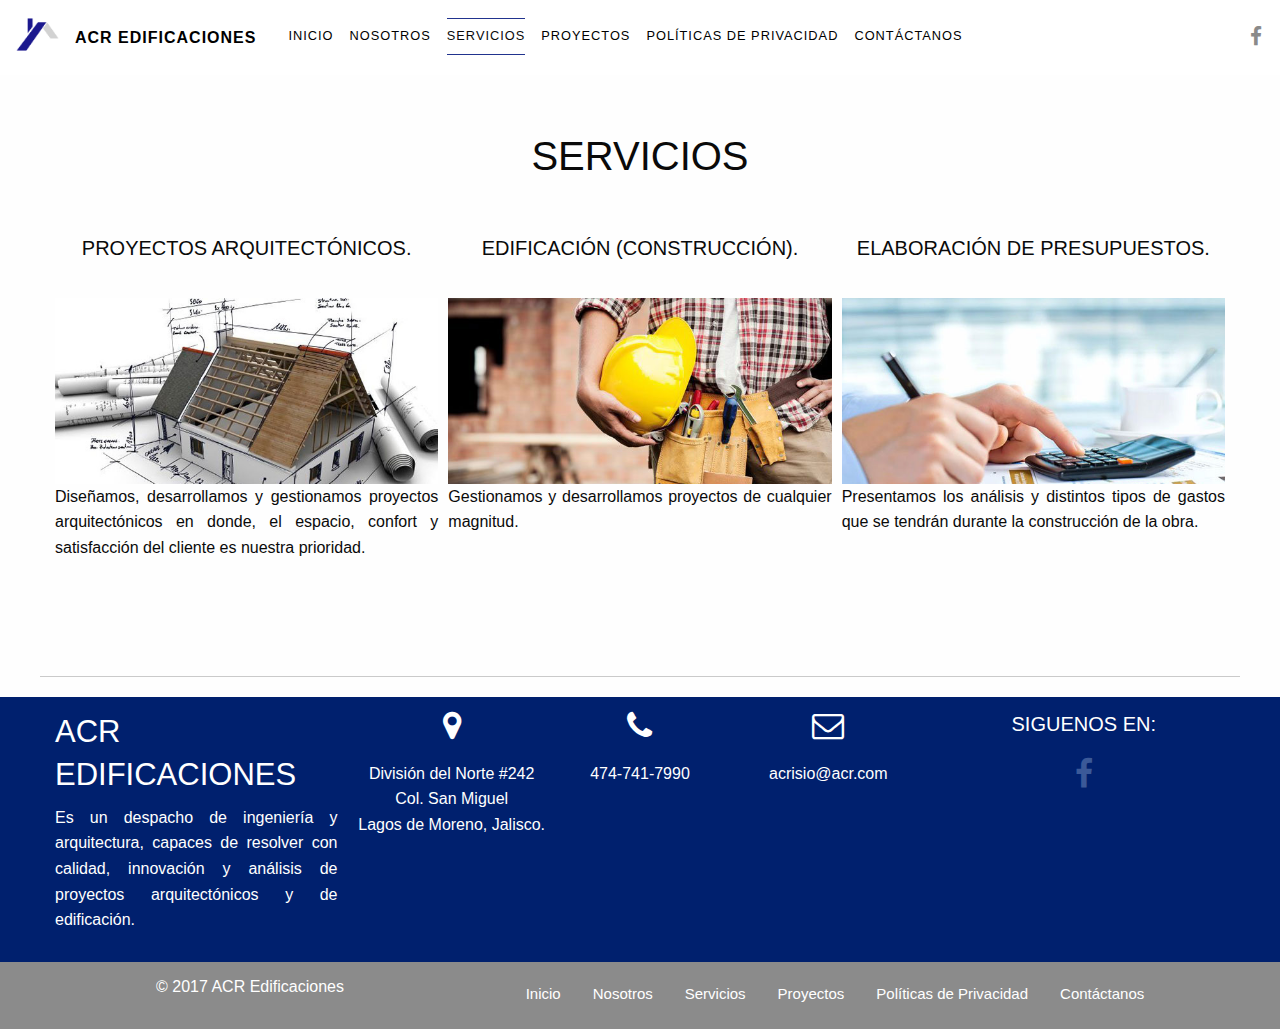
<file: services.html>
<!DOCTYPE html>
<html class="no-js" lang="en" dir="ltr">
  <head>
    <meta charset="utf-8">
    <meta http-equiv="x-ua-compatible" content="ie=edge">
    <meta name="viewport" content="width=device-width, initial-scale=1.0">
    <title>Servicios - ACR Edificaciones</title>
    <link href="https://fonts.googleapis.com/css?family=Open+Sans" rel="stylesheet">
    <!-- Font Awesome Compressed CSS -->
    <link rel="stylesheet" href="https://maxcdn.bootstrapcdn.com/font-awesome/4.7.0/css/font-awesome.min.css">
    <!-- Foundation Compressed CSS -->
    <link rel="stylesheet" href="/assets/foundation/css/foundation.min.css" />
    <!-- ACR Project Fonts -->
    <link rel="stylesheet" href="/assets/css/acr-fonts.css" />
    <!-- ACR Project Style -->
    <link rel="stylesheet" href="/assets/css/acr-style.css">
    <!-- ACR Project Queries -->
    <link rel="stylesheet" href="/assets/css/acr-queries.css">
  </head>
  <body>
    <!-- SECTION TOP BAR -->
    <section class="acr-navbar">
      <!-- Start of body below -->
      <div class="responsive-nav-social-mobile" data-responsive-toggle="responsive-nav-social" data-hide-for="medium">
        <div class="responsive-nav-social-mobile-left">
          <ul class="menu">
            <li><a href="https://www.facebook.com/"><i class="fa fa-facebook" aria-hidden="true"></i></a></li>
          </ul>
        </div>
        <div class="responsive-nav-social-mobile-right">
          <button class="menu-icon" type="button" data-toggle="responsive-nav-social"></button>
        </div>
      </div>

      <div data-sticky-container>
        <div class="top-bar responsive-nav-social" id="responsive-nav-social" data-sticky data-margin-top="0">
          <div class="top-bar-left responsive-nav-social-left" id="responsive-menu">
            <ul class="menu vertical medium-horizontal menu-hover-lines">
              <li><img src="/assets/img/home/acr-logo.png" height="33" width="43" alt=""></li>
              <li class="menu-text text-logo">ACR Edificaciones</li>
              <li><a href="/">Inicio</a></li>
              <li><a href="/aboutus.html">Nosotros</a></li>
              <li class="active"><a href="#">Servicios</a></li>
              <li><a href="/projects.html">Proyectos</a></li>
              <li><a href="/privacy.html">Políticas de Privacidad</a></li>
              <li><a href="/contact.html">Contáctanos</a></li>
            </ul>
          </div>
          <div class="top-bar-right responsive-nav-social-right hide-for-small-only">
            <ul class="menu">
              <li><a href="https://www.facebook.com/"><i class="fa fa-facebook" aria-hidden="true"></i></a></li>
            </ul>
          </div>
        </div>
      </div>
    </section>

    <section class="acr-services">
      <div class="services-content grid-container">
        <div class="services-title">
          <h2>Servicios</h2>
        </div>
        <hr>
        <div class="services-projects">
          <div class="projects-content lay-grid-slideis1to3">
            <div class="grid-slideis1to3-is1">
              <h5>Proyectos arquitectónicos.</h5>
            </div>
            <div class="grid-slideis1to3-is2"></div>
            <div class="grid-slideis1to3-is3">
              <p class="text-justify">
                Diseñamos, desarrollamos y gestionamos proyectos arquitectónicos en
      donde, el espacio, confort y satisfacción del cliente es nuestra prioridad.
              </p>
            </div>
          </div>
        </div>
        <div class="services-building">
          <div class="building-content lay-grid-slideis1to3">
            <div class="grid-slideis1to3-is1">
              <h5>Edificación (construcción).</h5>
            </div>
            <div class="grid-slideis1to3-is2"></div>
            <div class="grid-slideis1to3-is3">
                <p class="text-justify">Gestionamos y desarrollamos proyectos de cualquier magnitud.</p>
            </div>
          </div>
        </div>
        <div class="services-budget">
          <div class="budget-content lay-grid-slideis1to3">
            <div class="grid-slideis1to3-is1">
              <h5>Elaboración de presupuestos.</h5>
            </div>
            <div class="grid-slideis1to3-is2"></div>
            <div class="grid-slideis1to3-is3">
              <p class="text-justify">
                Presentamos los análisis y distintos tipos de gastos que se tendrán durante la construcción de la obra.
              </p>
            </div>
          </div>
        </div>
      </div>
      <hr>
    </section>

    <!-- SECTION FOOTER -->
    <section class="acr-footer">
      <div class="acr-footer-content">
        <!-- FOOTER UP -->
        <div class="acr-footer-enterprise footer-slideis1">

          <div class="enterprise-content grid-container">
            <!-- ENTERPRISE -->
            <div class="brand">
              <h3>ACR Edificaciones</h3>
              <p class="text-justify">Es un despacho de ingeniería y arquitectura, capaces de resolver con calidad, innovación y análisis de proyectos arquitectónicos y de edificación.</p>
            </div>
            <!-- CONTACT -->
            <div class="contacts">

              <div class="contacts-content">

                <div class="address">
                  <p class="text-center"><i class="fa fa-map-marker fa-2x" aria-hidden="true"></i></p>
                  <p class="text-center"><a href="/contact.html">División del Norte #242 <br> Col. San Miguel <br>Lagos de Moreno, Jalisco.</a></p>
                </div>
                <div class="phone">
                  <p class="text-center"><i class="fa fa-phone fa-2x" aria-hidden="true"></i></p>
                  <p class="text-center"><a href="474-741-7990">474-741-7990</a></p>
                </div>
                <div class="email">
                  <p class="text-center"><i class="fa fa-envelope-o fa-2x" aria-hidden="true"></i></p>
                  <p class="text-center"><a href="acrisio@acr.com">acrisio@acr.com</a></p>
                </div>
              </div>
            </div>
            <!-- SOCIAL -->
            <div class="social">
              <h5>Siguenos en:</h5>
              <a href="#" class="social-icon-button facebook"><i class="fa fa-facebook" aria-hidden="true"></i><span></span></a>
            </div>
          </div>
        </div>

        <!-- FOOTER DOWN -->
        <div class="acr-footer-links footer-slideis2">
          <div class="links-content grid-container">
           <div class="year-made">
             <p>© 2017 ACR Edificaciones</p>
           </div>
           <div class="sub-menu">
             <ul class="menu menu-footer">
               <li><a href="/">Inicio</a></li>
               <li><a href="/aboutus.html">Nosotros</a></li>
               <li><a href="/services.html">Servicios</a></li>
               <li><a href="/projects.html">Proyectos</a></li>
               <li><a href="/privacy.html">Políticas de Privacidad</a></li>
               <li><a href="/contact.html">Contáctanos</a></li>
             </ul>
           </div>
        </div>
      </div>
    </section>


    <script src="/assets/foundation/js/vendor/jquery.js"></script>
    <script src="/assets/foundation/js/vendor/what-input.js"></script>
    <script src="/assets/foundation/js/vendor/foundation.min.js"></script>
    <script>
      $(document).foundation();
    </script>
    <script src="/assets/js/acr-funtions.js"></script>

  </body>
</html>
</file>
<file: assets/css/acr-style.css>
body {
  font-size: 16px;
}

h1, h2, h3, h4, h5, h6 {
 text-transform: uppercase;
}

p {

}

.text-logo{
  text-transform: uppercase;
}

/*-------------------------------------
ACR: Nav Bar
-------------------------------------*/
.acr-navbar {
  margin-bottom: 50px;
}

.top-bar, .top-bar ul {
    background-color: #fff;
}

.top-bar, .top-bar ul a {
    text-transform: uppercase;
    color: #000;
}


.menu-hover-lines {
  text-align: center;
  text-transform: uppercase;
  font-weight: 500;
  letter-spacing: 1px;
  transition: all 0.35s ease;
}

.menu-hover-lines li a {
  padding: 0.75rem 0;
  /*color: rgba(10, 10, 10, 0.5);*/
  position: relative;
  margin-left: 1rem;
}

.menu-hover-lines li:first-child a {
  margin-left: 0;
}

.menu-hover-lines li.active > a {
  background-color: transparent;
}

.menu-hover-lines a:before,
.menu-hover-lines a::after {
  height: 1px;
  position: absolute;
  content: '';
  transition: all 0.35s ease;
  /*background-color: #1779ba;*/
  background-color: #21338E;
  width: 0;
}

.menu-hover-lines a::before {
  top: 0;
  left: 0;
}

.menu-hover-lines a::after {
  bottom: 0;
  right: 0;
}

.menu-hover-lines a:hover,
.menu-hover-lines li.active > a {
  color: #0a0a0a;
  transition: all 0.35s ease;
}

.menu-hover-lines a:hover::before,
.menu-hover-lines .active a::before,
.menu-hover-lines a:hover::after,
.menu-hover-lines .active a::after {
  width: 100%;
}

.responsive-nav-social-mobile {
  background-color: #fff;
  display: flex;
  align-items: center;
  width: 100%;
}

.responsive-nav-social-mobile .responsive-nav-social-mobile-left {
  flex: 1 0 0;
}

.responsive-nav-social-mobile .responsive-nav-social-mobile-left li {
  font-size: 1.5rem;
}

.responsive-nav-social-mobile .responsive-nav-social-mobile-left li .fa {
  color: #8a8a8a;
  margin-right: -0.7rem;
}

.responsive-nav-social-mobile .responsive-nav-social-mobile-right .menu-icon {
  margin-right: 1rem;
}

.responsive-nav-social-mobile .responsive-nav-social-mobile-right .menu-icon::after {
  padding-right: 1.5rem;
  background-color:  #8a8a8a;
  box-shadow: 0 7px 0 #8a8a8a, 0 14px 0 #8a8a8a;
}

.responsive-nav-social {
  padding: 1rem;
  background-color: #fff;
}

.responsive-nav-social.is-stuck {
  width: 100%;
  box-shadow: 0px 4px 10px -2px rgba(128, 128, 128, 0.68);
}

.responsive-nav-social a {
  color: #8a8a8a;
  font-size: 0.8rem;
}

.responsive-nav-social a:hover {
  color: #21338E;
  transition: color 0.2s ease-in;
}


.responsive-nav-social .responsive-nav-social-right a {
  padding-right: 0.1rem;
}

.responsive-nav-social i.fa {
  font-size: 1.3rem;
  color: #8a8a8a;
}

.responsive-nav-social i.fa:hover {
  /*color: #4ec6cd 21338E;*/
  color: #21338E; /* color cuando paso el puntero sobre los iconos facebook */
  transition: color 0.2s ease-in;
}

.sticky-container {
  width: 100%;
}

.social-icon-button {
  border-radius: 3.6rem;
  width: 3.6rem;
  height: 3.6rem;
  position: relative;
  display: inline-block;
  text-align: center;
  font-size: 2rem;
  background: none;
}

.social-icon-button + .social-icon-button {
  margin-left: 0.25rem;
}

.social-icon-button .fa {
  background: none;
  position: absolute;
  top: 50%;
  left: 50%;
  -webkit-transform: translate(-50%, -50%);
      -ms-transform: translate(-50%, -50%);
          transform: translate(-50%, -50%);
  z-index: 1;
  line-height: 3.6rem;
  transition: all 0.3s ease-in-out;
}

.social-icon-button span {
  display: block;
  border-radius: 0;
  width: 0;
  height: 0;
  position: absolute;
  top: 50%;
  left: 50%;
  -webkit-transform: translate(-50%, -50%);
      -ms-transform: translate(-50%, -50%);
          transform: translate(-50%, -50%);
  transition: all 0.3s ease-in-out;
}

.social-icon-button:hover .fa {
  color: #fefefe;
}

.social-icon-button:hover span {
  display: block;
  border-radius: 3.6rem;
  width: 3.6rem;
  height: 3.6rem;
}

.social-icon-button.gplus {
  color: #dd4b39;
}

.social-icon-button.gplus span {
  background-color: #dd4b39;
}

.social-icon-button.twitter {
  color: #55acee;
}

.social-icon-button.twitter span {
  background-color: #55acee;
}

.social-icon-button.facebook {
  color: #3b5998;
}

.social-icon-button.facebook span {
  background-color: #3b5998;
}


.column::after {
	content: '';
	clear: both;
	display: block;
  z-index: 4;
}

.column div {
	position: relative;
	float: left;
	width: 100%;
	height: 100%;
}
.column div:first-child {
	margin-left: 0;
}
.column div span {
	position: absolute;
	bottom: -20px;
	left: 0;
  z-index: 1;
	display: block;
	width: 100%;
	margin: 0;
	padding: 0;
	color: #444;
	font-size: 18px;
	text-decoration: none;
	text-align: center;
	-webkit-transition: .3s ease-in-out;
	transition: .3s ease-in-out;
	opacity: 0;
}
figure {
	width: 100%;
	height: 100%;
	margin: 0;
	padding: 0;
	background: #fff;
	overflow: hidden;
}
figure:hover+span {
  color: #fff;
	bottom: 0;
	opacity: 1;
  background-color: rgba(0, 0, 0, 0.5);
}


/* Opacity #2 */
.hover12 figure {
	background: #00206E;
}
.hover12 figure img {
	opacity: 1;
	-webkit-transition: .3s ease-in-out;
	transition: .3s ease-in-out;
}
.hover12 figure:hover img {
	opacity: .5;
}
/*-------------------------------------
Flex Content
-------------------------------------*/
.blockquote-content {
  width: 40%;
}

.lay-flex {
  display: flex;
  flex-direction: column;
  align-items: center;
}

.lay-flex-row {
  display: flex;
  flex-direction: row;
  align-items: center;
}

.flex-space-between {
  justify-content: space-around;
}

.flex-center {
  justify-content: center;
}

.flex-start {
  justify-content: flex-start;
}

.flex-end {
  justify-content: flex-end;
}




/*-------------------------------------
Layout CSSGrid 1 Columnas 3 Renglones
-------------------------------------*/
.lay-grid-slideis1to3 {
  display: grid;
  grid-template-columns: 1fr; /*Numero de columnas en el layout */
  grid-template-rows: 1fr 2fr 1fr;
  height: 100%;
}

.grid-slideis1to3-is1 {
  grid-column: 1 / 2;
  grid-row: 1 / 2;
}
.grid-slideis1to3-is2 {
  grid-column: 1 / 2;
  grid-row: 2 / 3;
}

.grid-slideis1to3-is3 {
  grid-column: 1 / 2;
  grid-row: 3 / 4;
}

.grid-slideis1to3-is1 {
  display: flex;
  align-items: center;
  justify-content: center;
}


/*-------------------------------------
Layout CSSGrid 2 Columnas 2 Renglones:
-------------------------------------*/
.lay-grid-slideis2to2  {
  display: grid;
  grid-template-columns: 1fr 2fr;
  grid-template-rows: 100px 500px;
  height: 100%;
}

.grid-slideis2to2-is1 {
  grid-column: 2 / 3;
  grid-row: 1 / 2;
}
.grid-slideis2to2-is2 {
  grid-column: 2 / 3;
  grid-row: 2 / 3;
}
.grid-slideis2to2-is3 {
  grid-column: 1 / 2;
  grid-row: 1 / 3;
}


/*-------------------------------------
Home Page Layout
-------------------------------------*/
.main-content {
  display: grid;
  grid-template-columns: 1fr;
  grid-template-rows: 60px 350px 350px 350px;
  grid-gap: 20px;
}

.main-title {
  grid-column: 1 / 2;
  grid-row: 1 / 2;
}

.main-projects {
  grid-column: 1 / 2;
  grid-row: 2 / 3;
}

.main-building {
  grid-column: 1 / 2;
  grid-row: 3 / 4;
}

.main-budget {
  grid-column: 1 / 2;
  grid-row: 4 / 5;
}

.main-projects .grid-slideis1to3-is1 .title,
.main-building .grid-slideis1to3-is1 .title,
.main-budget .grid-slideis1to3-is1 .title {
  background-color: #fff;
  border-bottom: : 1px solid #000;
}

.main-projects .grid-slideis1to3-is2 {
  background-image: url('/assets/img/home/acr-projects.jpeg');
}



.main-building .grid-slideis1to3-is2 {
  background-image: url('../img/home/acr-services.jpeg');
}



.main-budget .grid-slideis1to3-is2 {
  background-image: url('../img/home/acr-budgets.jpeg');
}

.main-projects .grid-slideis1to3-is2,
.main-building .grid-slideis1to3-is2,
.main-budget .grid-slideis1to3-is2 {
  -webkit-background-size: cover;
  -moz-background-size: cover;
  -o-background-size: cover;
  background-size: cover;
}

.main-title {
  text-align: center;
}



/*-------------------------------------
About Us Page Layout
-------------------------------------*/
.aboutus-content {
  display: grid;
  grid-template-columns: 1fr;
  grid-template-rows: 60px 200px 1fr;
  grid-gap: 10px;
}

.aboutus-content .title {
  grid-column: 1 / 3;
  grid-row: 1 / 2;
}

.aboutus-content .image {
  grid-column: 1 / 3;
  grid-row: 2 / 3;
  background-image: url('../img/aboutus/acr-aboutus-alt.jpeg');
  -webkit-background-size: cover;
  -moz-background-size: cover;
  -o-background-size: cover;
  background-size: cover;
}

.aboutus-content .image img {
  display: none;
}

.aboutus-content .desc {
  grid-column: 1 / 3;
  grid-row: 3 / 4;
}


/*-------------------------------------
Services Page Layout
-------------------------------------*/
.services-content {
  display: grid;
  grid-template-columns: 1fr;
  grid-template-rows: 60px 350px 350px 350px;
  grid-gap: 10px;
}

.services-title {
  grid-column: 1 / 2;
  grid-row: 1 / 2;
}

.services-projects {
  grid-column: 1 / 2;
  grid-row: 2 / 3;
}

.services-building {
  grid-column: 1 / 2;
  grid-row: 3 / 4;
}

.services-budget {
  grid-column: 1 / 2;
  grid-row: 4 / 5;
}

.services-projects .grid-slideis1to3-is1 .title,
.services-building .grid-slideis1to3-is1 .title,
.services-budget .grid-slideis1to3-is1 .title {
  background-color: #fff;
  border-bottom: : 1px solid #000;
}

.services-projects .grid-slideis1to3-is2 {
  background-image: url('/assets/img/home/acr-projects.jpeg');
}



.services-building .grid-slideis1to3-is2 {
  background-image: url('../img/home/acr-services.jpeg');
}



.services-budget .grid-slideis1to3-is2 {
  background-image: url('../img/home/acr-budgets.jpeg');
}

.services-projects .grid-slideis1to3-is2,
.services-building .grid-slideis1to3-is2,
.services-budget .grid-slideis1to3-is2 {
  -webkit-background-size: cover;
  -moz-background-size: cover;
  -o-background-size: cover;
  background-size: cover;
}

.services-title {
  display: flex;
  align-items: center;
  justify-content: center;
}


/*-------------------------------------
Projects Page  Layout
-------------------------------------*/
.projects-title {
  display: flex;
  align-items: center;
  justify-content: center;
}


/*-------------------------------------
Layout CSSGrid Gallery Projects
-------------------------------------*/
.blockquote-content {
  width: 100%;
}

.grid-gallery {
  display: grid;
  grid-template-columns: 1fr 1fr;
  grid-template-rows: 1fr 1fr 1fr 1fr 1fr 1fr 1fr 1fr 1fr 1fr 1fr 1fr 1fr 1fr 1fr;
  grid-gap: 0px;
}
.gallery-item1 {
  grid-column: 2 / 3;
  grid-row: 1 / 2;  /* 1 */
}

.gallery-item2 {
  grid-column: 2 / 3;
  grid-row: 2 / 3; /* 1 */
}

.gallery-item3 {
  grid-column: 1 / 2;
  grid-row: 1 / 3; /* 1 */
}

.gallery-item4 {
  grid-column: 1 / 2;
  grid-row: 3 / 4; /* 1 */
}

.gallery-item5 {
  grid-column: 2 / 3;
  grid-row: 3 / 4; /* 1 */
}

.gallery-item6 {
  grid-column: 1 / 2;
  grid-row: 4 / 5; /* 1 */
}

.gallery-item7 {
  grid-column: 2 / 3;
  grid-row: 4 / 5; /* 1 */
}

.gallery-item8 {
  grid-column: 1 / 2;
  grid-row: 5 / 7; /* 1 */
}

.gallery-item9 {
  grid-column: 2 / 3;
  grid-row: 5 / 6; /* 1 */
}

.gallery-item10 {
 grid-column: 2 / 3;
 grid-row: 6 / 8; /* 1 */
}

.gallery-item11 {
 grid-column: 1 / 2;
 grid-row: 7 / 8; /* 1 */
}

.gallery-item12 {
 grid-column: 1 / 2;
 grid-row: 8 / 9; /* 1 */
}

.gallery-item13 {
 grid-column: 2 / 3;
 grid-row: 8 / 10; /* 1 */
}

.gallery-item14 {
 grid-column: 1 / 2;
 grid-row: 9 / 10; /* 1 */
}

.gallery-item15 {
  grid-column: 1 / 2;
  grid-row: 10 / 11; /* 1 */
}

.gallery-item16 {
  grid-column: 2 / 3;
  grid-row: 10 / 12; /* 1 */
}

.gallery-item17 {
  grid-column: 1 / 2; /* 1 */
  grid-row: 11 / 13;
}

.gallery-item18 {
  grid-column: 2 / 3; /* 1 */
  grid-row: 12 / 14;
}

.gallery-item19 {
  grid-column: 1 / 2;  /* 1 */
  grid-row: 13 / 15 ;
}

.gallery-item20 {
  grid-column: 2 / 3;
  grid-row: 14 / 16 ;
}

.gallery-item21 {
  grid-column: 1 / 2;
  grid-row: 15 / 16 ;
}


/*-------------------------------------
Privacy Page  Layout
-------------------------------------*/
.privacy-title {
  display: flex;
  align-items: center;
  justify-content: center;
}

/*-------------------------------------
Contact Page  Layout
-------------------------------------*/
.acr-contact-content {
  display: grid;
  grid-template-columns: 1fr; /*Numero de columnas en el layout */
  grid-template-rows: 100px 300px 1fr 100px 1fr 100px 1fr;
  grid-gap: 10px;
  height: 100%;
}

.contact-card-title {
  grid-column: 1 / 2;
  grid-row: 1 / 2;

}
.contact-card-image {
  grid-column: 1 / 2;
  grid-row: 2 / 3;
}

.contact-card-content {
  grid-column: 1 / 2;
  grid-row: 3 / 4;
}

.contact-map-title {
  grid-column: 1 / 2;
  grid-row: 4 / 5;
}

.contact-map-content {
  grid-column: 1 / 2;
  grid-row: 5 / 6;
}

.contact-form-title {
  grid-column: 1 / 2;
  grid-row: 6 / 7;
}

.contact-form-content {
  grid-column: 1 / 2;
  grid-row: 7 / 8;
}

.contact-card-image {
  background-image: url('../img/contact/acr-contact.jpg');
  -webkit-background-size: cover;
  -moz-background-size: cover;
  -o-background-size: cover;
  background-size: cover;
}


/*-------------------------------------
ACR: Footer
-------------------------------------*/
.acr-footer {
  color: #fff;
}

.menu-footer a{
  color:#fff;
  font-size: 15px;
}

.menu-footer a {
  font-family: 'Lato', sans-serif;
}

/* Footer - ENTERPRISE */
.footer-slideis1 {
  background-color: #00206E;
  padding: 1%;
}


.enterprise-content {
  color: #fff;
}

.enterprise-content a {
  color: #fff;
}

.enterprise-content  {
  display: grid;
  grid-template-columns: 1fr; /*Numero de columnas */
  grid-template-rows:  1fr 2fr 1fr;
  grid-gap: 0;
}

.enterprise-content .brand {
  grid-column: 1 / 2;
  grid-row: 1 / 2;
}

.enterprise-content .contacts {
  grid-column: 1 / 2;
  grid-row: 2 / 3;
}

.enterprise-content .social {
  grid-column: 1 / 2;
  grid-row: 3 / 4;
  display: flex;
  align-items: center;

}


.links-content {
  grid-template-columns: 1fr;
  grid-template-rows: 1fr 1fr;
}

.links-content .year-made {
  grid-column: 1 / 2;
  grid-row: 1 / 2;
}

.links-content .sub-menu {
  grid-column: 1 / 2;
  grid-row: 2 / 3;
}

/*-------------------------------------
ACR: Footer LINKS
-------------------------------------*/
.footer-slideis2 {
  background-color: #8B8B8B;
  padding: 1%;
}

.links-content .year-made,
.links-content .menu-footer {
  display: flex;
  align-items: center;
  justify-content: center;
}
</file>
<file: assets/css/acr-queries.css>
/*-------------------------------------
Media Queries
-------------------------------------*/
@media only screen and  (min-width : 19.9375em) and (max-width : 29.9375em) {
  body {
    background-color: none;
  }

  .responsive-nav-social .menu ul {
    border-top: 1px solid #8a8a8a;
  }
  .responsive-nav-social .menu li a {
    font-size: 1rem;
    padding: 1rem;
    color: #8a8a8a;
  }
  /*
  .responsive-nav-social li {
    border-bottom: 3px solid #21338E;
  }*/

  .responsive-nav-social li:last-of-type {
    border: 0;
  }


  .responsive-nav-social .responsive-nav-social-left {
    width: 100%;
  }

  .responsive-nav-social .responsive-nav-social-left .menu.vertical a {
    display: flex;
    flex-direction: column;
    justify-content: center;
  }


  .lay-grid-slideis2to1 {
    grid-template-columns: 1fr;
    grid-template-rows: 1fr 2fr;
  }

  .grid-slideis2to1-is1 {
    grid-column: 1 / 2;
    grid-row: 1 / 2;
  }

  .grid-slideis2to1-is2 {
    grid-column: 1 / 2;
    grid-row: 2 / 3;
  }

}

@media only screen and  (min-width : 30em) and (max-width : 47.938em) {
  body {
    background-color: none;
  }

  /*-------------------------------------
  Footer Page  Layout
  -------------------------------------*/
  .contacts-content {
    display: grid;
    grid-template-columns: 1fr 1fr;
    grid-template-rows: 1fr 1fr;
  }

  .contacts-content .address {
    grid-column: 1 / 2;
    grid-row: 1 / 2;
  }

  .contacts-content .phone {
    grid-column: 2 / 3;
    grid-row: 1 / 2;
  }

  .contacts-content .email {
    grid-column: 2 / 3;
    grid-row: 2 / 3;
  }


}

@media only screen and  (min-width : 48em) and (max-width : 63.938em) {
  body {
    background-color: none;
  }
  /*-------------------------------------
  Home Us Page Layout
  -------------------------------------*/
  .main-content {
    grid-template-columns: 1fr 1fr;
    grid-template-rows: 120px 1fr 350px;
  }

  .main-title {
    grid-column: 1 / 3;
    grid-row: 1 / 2;
  }

  .main-projects {
    grid-column: 1 / 2;
    grid-row: 2 / 3;
  }
  .main-building {
    grid-column: 2 / 3;
    grid-row: 2 / 3;
  }

  .main-budget {
    grid-column: 1 / 2;
    grid-row: 3 / 4;
  }
  /*-------------------------------------
  About Us Page Layout
  -------------------------------------*/

  .aboutus-content {
    grid-template-columns: 1fr 2fr;
    grid-template-rows: 100px 500px;
    grid-gap: 15px;
  }

  .aboutus-content .title {
    grid-column: 2 / 3;
    grid-row: 1 / 2;
  }

  .aboutus-content .desc {
    grid-column: 2 / 3;
    grid-row: 2 / 3;
  }

  .aboutus-content .image {
    grid-column: 1 / 2;
    grid-row: 1 / 3;
    background-image: none;
  }

  .aboutus-content .image img {
    display: inline-block;
  }

  .aboutus-content .image {
    display: flex;
    align-items: center;
    justify-content: center;
  }

  /*-------------------------------------
  Services Page Layout
  -------------------------------------*/
  .services-content {
    grid-template-columns: 1fr 1fr;
    grid-template-rows: 60px 1fr 350px;
  }

  .services-title {
    grid-column: 1 / 3;
    grid-row: 1 / 2;
  }

  .services-projects {
    grid-column: 1 / 2;
    grid-row: 2 / 3;
  }
  .services-building {
    grid-column: 2 / 3;
    grid-row: 2 / 3;
  }

  .services-budget {
    grid-column: 1 / 2;
    grid-row: 3 / 4;
  }

  /*-------------------------------------
  Layout CSSGrid Gallery Projects
  -------------------------------------*/
  .grid-gallery {
    display: grid;
    grid-template-columns: 1fr 1fr 1fr;
     grid-template-rows: 1fr 1fr 1fr 1fr 1fr 1fr 1fr 1fr 1fr 1fr;
    height: 100%;
    grid-gap: 0;
  }

  .gallery-item1 {
    grid-column: 1 / 2;
    grid-row: 1 / 2;
  }

  .gallery-item2 {
    grid-column: 1 / 2;
    grid-row: 2 / 3;
  }

  .gallery-item3 {
    grid-column: 2 / 3;
    grid-row: 1 / 3;
  }

  .gallery-item4 {
    grid-column: 3 / 4;
    grid-row: 1 / 2;
  }

  .gallery-item5 {
    grid-column: 3 / 4;
    grid-row: 2 / 3;
  }

  .gallery-item6 {
    grid-column: 2 / 3;
    grid-row: 3 / 4;
  }

  .gallery-item7 {
    grid-column: 2 / 3;
    grid-row: 4 / 5;
  }

  .gallery-item8 {
    grid-column: 1 / 2;
    grid-row: 3 / 5;
  }

  .gallery-item9 {
    grid-column: 3 / 4;
    grid-row: 3 / 4;
  }

  .gallery-item10 {
    grid-column: 3 / 4;
    grid-row: 4 / 6;
  }

  .gallery-item11 {
    grid-column: 1 / 2;
    grid-row: 5 / 6;
  }

  .gallery-item12 {
    grid-column: 1 / 2;
    grid-row: 6 / 7;
  }

  .gallery-item13 {
    grid-column: 2 / 3;
    grid-row: 5 / 7;
  }

  .gallery-item14 {
    grid-column: 3 / 4;
    grid-row: 6 / 7;
  }

  .gallery-item15 {
    grid-column: 3 / 4;
    grid-row: 7 / 8;
  }

  .gallery-item16 {
    grid-column: 1 / 2;
    grid-row: 7 / 9;
  }

  .gallery-item17 {
    grid-column: 2 / 3;
    grid-row: 7 / 9;
  }

  .gallery-item18 {
    grid-column: 3 / 4;
    grid-row: 8 / 10;
  }


  .gallery-item19 {
    grid-column: 1 / 2;
    grid-row: 9 / 11;
  }

  .gallery-item20 {
    grid-column: 2 / 3;
    grid-row: 9 / 11;
  }

  .gallery-item21 {
    grid-column: 3 / 4;
    grid-row: 10 / 11;
  }

  /*-------------------------------------
  Contact Page  Layout
  -------------------------------------*/
  .acr-contact-content {
    display: grid;
    grid-template-columns: 1fr 1fr; /*Numero de columnas en el layout */
    grid-template-rows:  100px 400px 100px 400px 1fr 1fr;
    grid-gap: 10px;
    height: 100%;
  }

  .contact-card-title {
    grid-column: 1 / 4;
    grid-row: 1 / 2;

  }
  .contact-card-image {
    grid-column: 1 / 2;
    grid-row: 2 / 3;
  }

  .contact-card-content {
    grid-column: 2 / 3;
    grid-row: 2 / 3;
  }

  .contact-map-title {
    grid-column: 1 / 4;
    grid-row: 3 / 4;
  }

  .contact-map-content {
    grid-column: 1 / 4;
    grid-row: 4 / 6;
  }

  .contact-form-title {
    grid-column: 1 / 2;
    grid-row: 6 / 7;
  }

  .contact-form-content {
    grid-column: 1 / 2;
    grid-row: 7 / 8;
  }

  /*-------------------------------------
  Footer Page  Layout
  -------------------------------------*/

  .contacts-content {
    display: grid;
    grid-template-columns: 1fr 1fr 1fr;
    grid-template-rows: 1fr;
  }

  .contacts-content .address {
    grid-column: 1 / 2;
    grid-row: 1 / 2;
  }

  .contacts-content .phone {
    grid-column: 2 / 3;
    grid-row: 1 / 2;
  }

  .contacts-content .email {
    grid-column: 3 / 4;
    grid-row: 1 / 2;
  }



}

@media only screen and  (min-width : 64em) {
  body {
    background-color: none;
  }

  /*-------------------------------------
  Home Page Layout
  -------------------------------------*/
  .main-content {
    grid-template-columns: 1fr 1fr 1fr;
    grid-template-rows: 120px 1fr 120px;
  }

  .main-title {
    grid-column: 1 / 4;
    grid-row: 1 / 2;
    border-bottom:  1px solid rgba(0, 0, 0, 0.4);
  }

  .main-projects {
    grid-column: 1 / 2;
    grid-row: 2 / 3;
  }
  .main-building {
    grid-column: 2 / 3;
    grid-row: 2 / 3;
  }

  .main-budget {
    grid-column: 3 / 4;
    grid-row: 2 / 3;
  }

  /*-------------------------------------
  About US Page Layout
  -------------------------------------*/
  .aboutus-content {
    grid-template-columns: 1fr 2fr;
    grid-template-rows: 100px 500px;
    grid-gap: 20px;
  }

  .aboutus-content .title {
    grid-column: 2 / 3;
    grid-row: 1 / 2;
  }

  .aboutus-content .desc {
    grid-column: 2 / 3;
    grid-row: 2 / 3;
  }

  .aboutus-content .image {
    grid-column: 1 / 2;
    grid-row: 1 / 3;
    background-image: none;
  }

  .aboutus-content .image img {
    display: inline-block;
  }

  .aboutus-content .image {
    display: flex;
    align-items: center;
    justify-content: center;
  }

  /*-------------------------------------
  Services Page Layout
  -------------------------------------*/
  .services-content {
    grid-template-columns: 1fr 1fr 1fr;
    grid-template-rows: 70px 1fr 70px;
  }

  .services-title {
    grid-column: 1 / 4;
    grid-row: 1 / 2;
  }

  .services-projects {
    grid-column: 1 / 2;
    grid-row: 2 / 3;
  }
  .services-building {
    grid-column: 2 / 3;
    grid-row: 2 / 3;
  }

  .services-budget {
    grid-column: 3 / 4;
    grid-row: 2 / 3;
  }


  /*-------------------------------------
  Layout CSSGrid Gallery Projects
  -------------------------------------*/
  .grid-gallery {
    display: grid;
    grid-template-columns: 1fr 1fr 1fr;
     grid-template-rows: 1fr 1fr 1fr 1fr 1fr 1fr 1fr 1fr 1fr 1fr;
    height: 100%;
    grid-gap: 0;
  }

  .gallery-item1 {
    grid-column: 1 / 2;
    grid-row: 1 / 2;
  }

  .gallery-item2 {
    grid-column: 1 / 2;
    grid-row: 2 / 3;
  }

  .gallery-item3 {
    grid-column: 2 / 3;
    grid-row: 1 / 3;
  }

  .gallery-item4 {
    grid-column: 3 / 4;
    grid-row: 1 / 2;
  }

  .gallery-item5 {
    grid-column: 3 / 4;
    grid-row: 2 / 3;
  }

  .gallery-item6 {
    grid-column: 2 / 3;
    grid-row: 3 / 4;
  }

  .gallery-item7 {
    grid-column: 2 / 3;
    grid-row: 4 / 5;
  }

  .gallery-item8 {
    grid-column: 1 / 2;
    grid-row: 3 / 5;
  }

  .gallery-item9 {
    grid-column: 3 / 4;
    grid-row: 3 / 4;
  }

  .gallery-item10 {
    grid-column: 3 / 4;
    grid-row: 4 / 6;
  }

  .gallery-item11 {
    grid-column: 1 / 2;
    grid-row: 5 / 6;
  }

  .gallery-item12 {
    grid-column: 1 / 2;
    grid-row: 6 / 7;
  }

  .gallery-item13 {
    grid-column: 2 / 3;
    grid-row: 5 / 7;
  }

  .gallery-item14 {
    grid-column: 3 / 4;
    grid-row: 6 / 7;
  }

  .gallery-item15 {
    grid-column: 3 / 4;
    grid-row: 7 / 8;
  }

  .gallery-item16 {
    grid-column: 1 / 2;
    grid-row: 7 / 9;
  }

  .gallery-item17 {
    grid-column: 2 / 3;
    grid-row: 7 / 9;
  }

  .gallery-item18 {
    grid-column: 3 / 4;
    grid-row: 8 / 10;
  }


  .gallery-item19 {
    grid-column: 1 / 2;
    grid-row: 9 / 11;
  }

  .gallery-item20 {
    grid-column: 2 / 3;
    grid-row: 9 / 11;
  }

  .gallery-item21 {
    grid-column: 3 / 4;
    grid-row: 10 / 11;
  }

  .enterprise-content  {
    display: grid;
    grid-template-columns: 1fr 2fr 1fr; /*Numero de columnas */
    grid-template-rows:  1fr;
    grid-gap: 20px;
  }

  .enterprise-content .brand {
    grid-column: 1 / 2;
    grid-row: 1 / 2;
  }

  .enterprise-content .contacts {
    grid-column: 2 / 3;
    grid-row: 1 / 2;
  }

  .enterprise-content .social {
    grid-column: 3 / 4;
    grid-row: 1 / 2;
  }

  .enterprise-content .social {
    display: flex;
    flex-direction: column;
  }

  /*-------------------------------------
  Contact Page  Layout
  -------------------------------------*/
  .acr-contact-content {
    display: grid;
    grid-template-columns: 1fr 1fr; /*Numero de columnas en el layout */
    grid-template-rows: 100px 400px 100px 500px 1fr 100px;
    grid-gap: 10px;
    height: 100%;
  }

  .contact-card-title {
    grid-column: 1 / 4;
    grid-row: 1 / 2;

  }
  .contact-card-image {
    grid-column: 1 / 2;
    grid-row: 2 / 3;
  }

  .contact-card-content {
    grid-column: 2 / 3;
    grid-row: 2 / 3;
  }

  .contact-map-title {
    grid-column: 1 / 4;
    grid-row: 3 / 4;
  }

  .contact-map-content {
    grid-column: 1 / 4;
    grid-row: 4 / 6;
  }

  .contact-form-title {
    grid-column: 1 / 2;
    grid-row: 6 / 7;
  }

  .contact-form-content {
    grid-column: 1 / 2;
    grid-row: 7 / 8;
  }



  /*-------------------------------------
  Footer Page  Layout
  -------------------------------------*/

  .contacts-content {
    display: grid;
    grid-template-columns: 1fr 1fr 1fr;
    grid-template-rows: 1fr;
  }

  .contacts-content .address {
    grid-column: 1 / 2;
    grid-row: 1 / 2;
  }

  .contacts-content .phone {
    grid-column: 2 / 3;
    grid-row: 1 / 2;
  }

  .contacts-content .email {
    grid-column: 3 / 4;
    grid-row: 1 / 2;
  }

  /*-------------------------------------
  Layout CSSGrid 2 Columnas 1 Renglon
  -------------------------------------*/
  .links-content {
    display: grid;
    grid-template-columns: 1fr 2fr;
    grid-template-rows:  1fr;
  }

  .links-content .year-made {
    grid-column: 1 / 2;
    grid-row: 1 / 2;
  }

  .links-content .sub-menu {
    grid-column: 2 / 3;
    grid-row: 1 / 2;
  }

}
</file>
<file: assets/css/acr-fonts.css>
/* ----------------------------------------------

Home: Fonts

------------------------------------------------- */
@font-face {
 font-family: 'Regencie';
 src: url("../fonts/RegencieLight.ttf");
 font-weight: normal;
}


@font-face {
  font-family: 'Monument';
  src:  url('../fonts/Monument_Valley_1.2-Regular.otf');
  font-weight: normal;
}


@font-face {
  font-family: 'Browa';
  src:  url('../fonts/browa_0.ttf');
  font-weight: normal;
}


@font-face {
 font-family: 'Aliquam';
 src: url("../fonts/Aliquam.ttf");
 font-weight: normal;
}


@font-face {
 font-family: 'AliquamR';
 src: url("../fonts/AliquamREG.ttf");
 font-weight: normal;
}

@font-face {
 font-family: 'PoiretOne';
 src: url("../fonts/PoiretOne-Regular.ttf");
 font-weight: normal;
}


@font-face {
 font-family: 'DosisL';
 src: url("../fonts/Dosis-Light.ttf");
 font-weight: normal;
}
</file>
